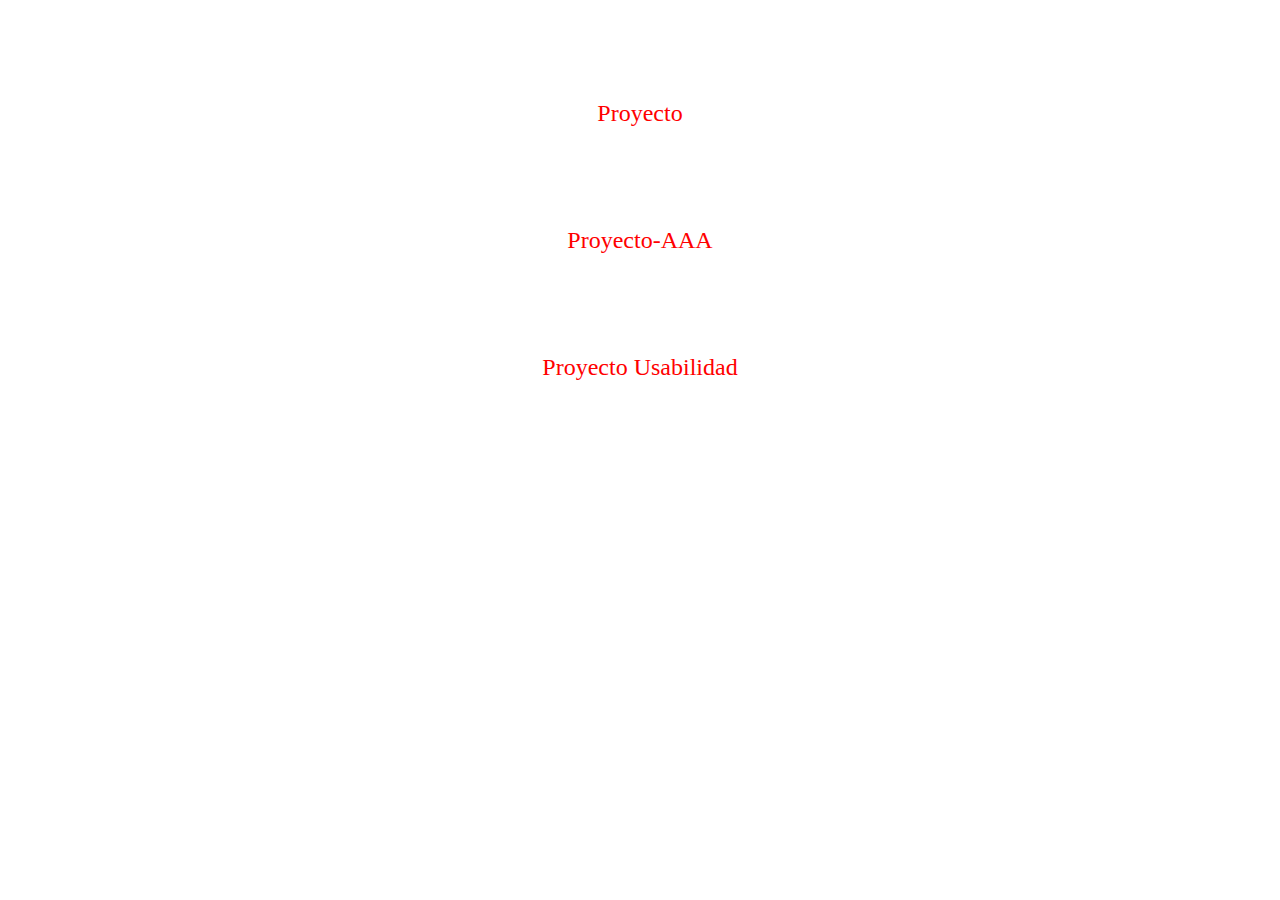
<file: index.html>
<!DOCTYPE html>
<html lang="en">
<head>
    <meta charset="UTF-8">
    <meta http-equiv="X-UA-Compatible" content="IE=edge">
    <meta name="viewport" content="width=device-width, initial-scale=1.0">
    <title>Index</title>
    <style>

body{
    
    display: block;
    margin: auto;
    text-align: center;

}

p{

    font-size: 24px;
    margin: 100px;
}

p>a{
    text-decoration: none;
    color: red;
}

    </style>
</head>
<body>

    <p><a href="Proyecto/index.html">Proyecto</a></p>


    <p><a href="Proyecto-AAA/index.html">Proyecto-AAA</a></p>
    
    <p><a href="Usabilidad/index.html">Proyecto Usabilidad</a></p>
    
</body>
</html>
</file>
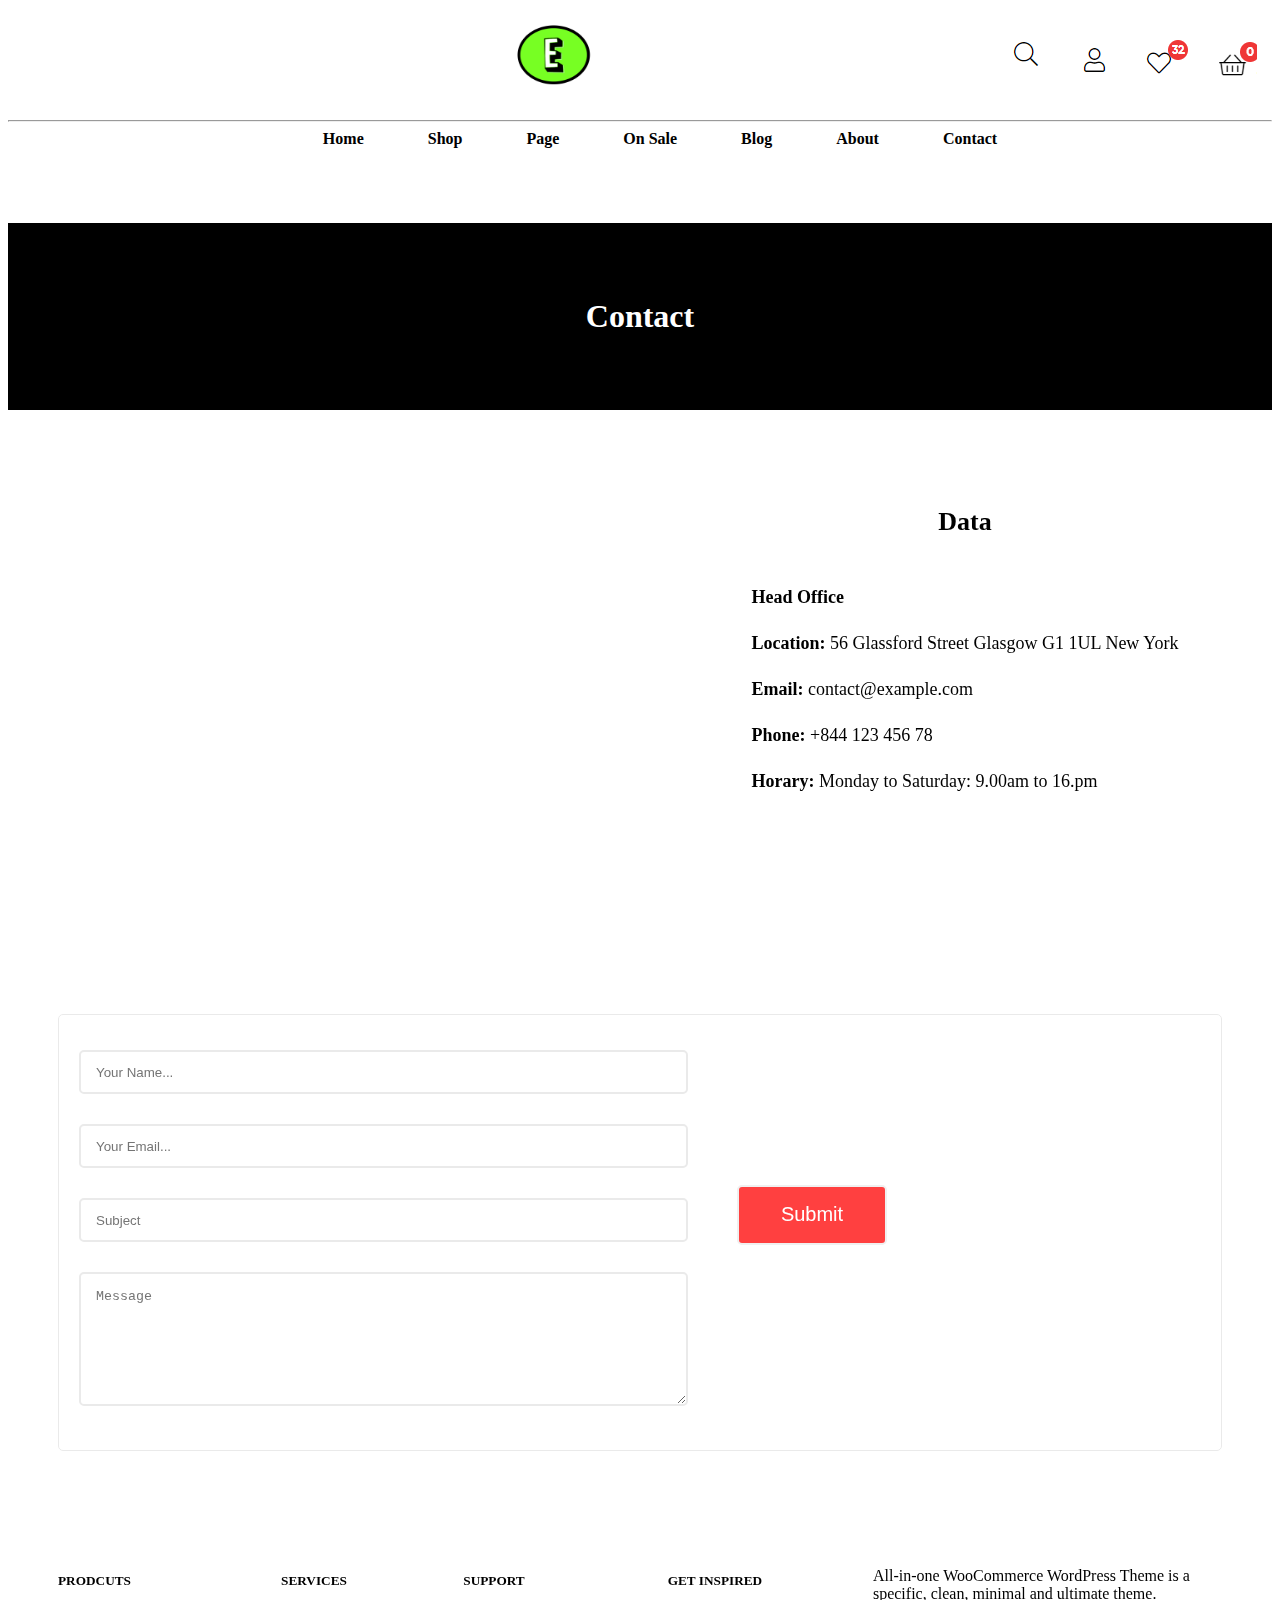
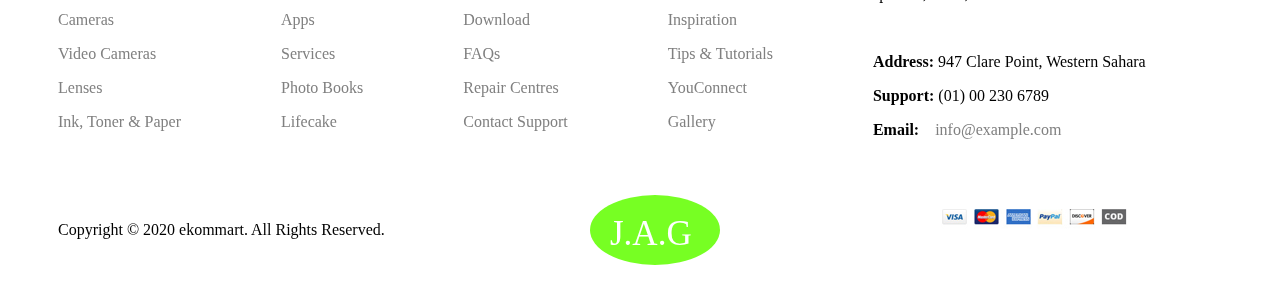
<file: Proyecto-AAA/Contacto.html>
<!DOCTYPE html>
<html lang="en">

<head>
    <meta charset="UTF-8">
    <meta http-equiv="X-UA-Compatible" content="IE=edge">
    <meta name="viewport" content="width=device-width, initial-scale=1.0">
    <link rel="stylesheet" type="text/css" href="css/Contacto.css" />
    <title>Contacto</title>
</head>

<body>

    <header>

        <picture>
            <source class="logo" srcset="imagenes/Logotipo.png"><img class="logo" src="imagenes/Logotipo.jpg"
                alt="logo">
        </picture>

        <div id="img_header">
            <a href="#">
                <picture>
                    <source class="img_head" srcset="imagenes/iconobusqueda.png"><img class="img_head"
                        src="imagenes/iconobusqueda.jpg" alt="icono busqueda">
                </picture>
            </a>
            <a href="#">
                <picture>
                    <source class="img_head" srcset="imagenes/iconousuario.png"><img class="img_head"
                        src="imagenes/iconousuario.jpg" alt="icono usuario">
                </picture>
            </a>
            <a href="#">
                <picture>
                    <source class="img_head" srcset="imagenes/iconoMegusta.png"><img class="img_head"
                        src="imagenes/iconoMegusta.jpg" alt="icono Me gusta">
                </picture>
            </a>
            <a href="#">
                <picture>
                    <source class="img_head" srcset="imagenes/iconoCesta.png"><img class="img_head"
                        src="imagenes/iconoCesta.jpg" alt="icono cesta">
                </picture>
            </a>
        </div>

    </header>

    <hr>

    <nav>

        <ul>
            <li><a href="index.html">Home</a></li>
            <li><a href="index.html">Shop</a></li>
            <li><a href="#">Page</a>
                <ul>
                    <li><a href="Section1.html">Seccion 1</a></li>
                    <li><a href="Section2.html">Seccion 2</a></li>
                    <li><a href="Section3.html">Seccion 3</a></li>
                </ul>
            </li>
            <li><a href="Section1.html">On Sale</a></li>
            <li><a href="Instagram.html">Blog</a></li>
            <li><a href="#">About</a></li>
            <li><a href="Contacto.html">Contact</a></li>

        </ul>

    </nav>

    <main>

        <section>

            <h2 class="titulo">Contact</h2>

            <div id="container_contact">
                <div id="container_mapa_datos">
                    <div id="container_mapa">
                        <article>

                            <h2 class="titulo_oculto">Map</h2>
                            <iframe id="mapa"
                                src="https://www.google.com/maps/embed?pb=!1m14!1m8!1m3!1d9934.162481126115!2d-0.119554!3d51.503297!3m2!1i1024!2i768!4f13.1!3m3!1m2!1s0x0%3A0x4291f3172409ea92!2sOjo%20de%20Londres!5e0!3m2!1ses!2sus!4v1633713793158!5m2!1ses!2sus"
                                allowfullscreen="" loading="lazy"></iframe>

                        </article>

                    </div>
                    <div id="datos">
                        <article>

                            <h2 id="titulo_datos">Data</h2>

                            <p><b>Head Office</b></p>
                            <p><b>Location: </b>56 Glassford Street Glasgow G1 1UL New York</p>
                            <p><b>Email: </b>contact@example.com</p>
                            <p><b>Phone: </b>+844 123 456 78</p>
                            <p><b>Horary: </b>Monday to Saturday: 9.00am to 16.pm</p>

                        </article>

                    </div>
                </div>

                <div id="container_formulario">
                    <article>

                        <h2 class="titulo_oculto">Form</h2>

                        <form action="#" name="Formulario" method="post" enctype="multipart/form-data" id="formulario">


                            <input type="text" name="Name" id="name" title="Name..." placeholder="Your Name...">

                            <input type="email" name="Email" id="email" title="Your Email..."
                                placeholder="Your Email...">

                            <input type="text" name="Subject" id="subject" title="Subject" placeholder="Subject">

                            <textarea name="Message" id="message" placeholder="Message"></textarea>

                            <input type="submit" value="Submit" id="enviar" name="Enviar">

                        </form>

                    </article>

                </div>

            </div>

        </section>

    </main>


    <footer>

        <div id="divs_footer">

            <div>

                <h5>PRODCUTS</h5>
                <p><a href="#">Cameras</a></p>
                <p><a href="#">Video Cameras</a></p>
                <p><a href="#">Lenses</a></p>
                <p><a href="#">Ink, Toner & Paper</a></p>

            </div>

            <div>

                <h5>SERVICES</h5>
                <p><a href="#">Apps</a></p>
                <p><a href="#">Services</a></p>
                <p><a href="#">Photo Books</a></p>
                <p><a href="#">Lifecake</a></p>

            </div>

            <div>

                <h5>SUPPORT</h5>
                <p><a href="#">Download</a></p>
                <p><a href="#">FAQs</a></p>
                <p><a href="#">Repair Centres</a></p>
                <p><a href="Contacto.html">Contact Support</a></p>

            </div>

            <div>

                <h5>GET INSPIRED</h5>
                <p><a href="#">Inspiration</a></p>
                <p><a href="#">Tips & Tutorials</a></p>
                <p><a href="#">YouConnect</a></p>
                <p><a href="Instagram.html">Gallery</a></p>

            </div>

            <br>

            <div>

                <p id="texto_resumen">All-in-one WooCommerce WordPress Theme is a specific, clean, minimal and ultimate
                    theme.</p>
                <br>
                <p><b>Address: </b>947 Clare Point, Western Sahara</p>
                <p><b>Support: </b>(01) 00 230 6789</p>
                <p><b>Email:</b><a href="#">&nbsp;&nbsp;&nbsp;&nbsp;info@example.com</a></p>

            </div>

        </div>

        <div id="copyright">

            <div id="texto_copy">
                <p>Copyright © 2020 ekommart. All Rights Reserved.</p>
            </div>

            <div id="firma">
                <svg height="100" width="200">

                    <ellipse cx="70" cy="55" rx="65" ry="35" fill="#77FF23" />
                    <text fill="#ffffff" font-size="35" font-family="Verdana" x="25" y="70">J.A.G</text>

                </svg>
            </div>
            <div id="tarjetas">
                <picture>
                    <source srcset="imagenes/tarjetas.png"><img src="imagenes/tarjetas.jpg" alt="Tarjetas">
                </picture>

            </div>

        </div>

    </footer>

</body>

</html>
</file>
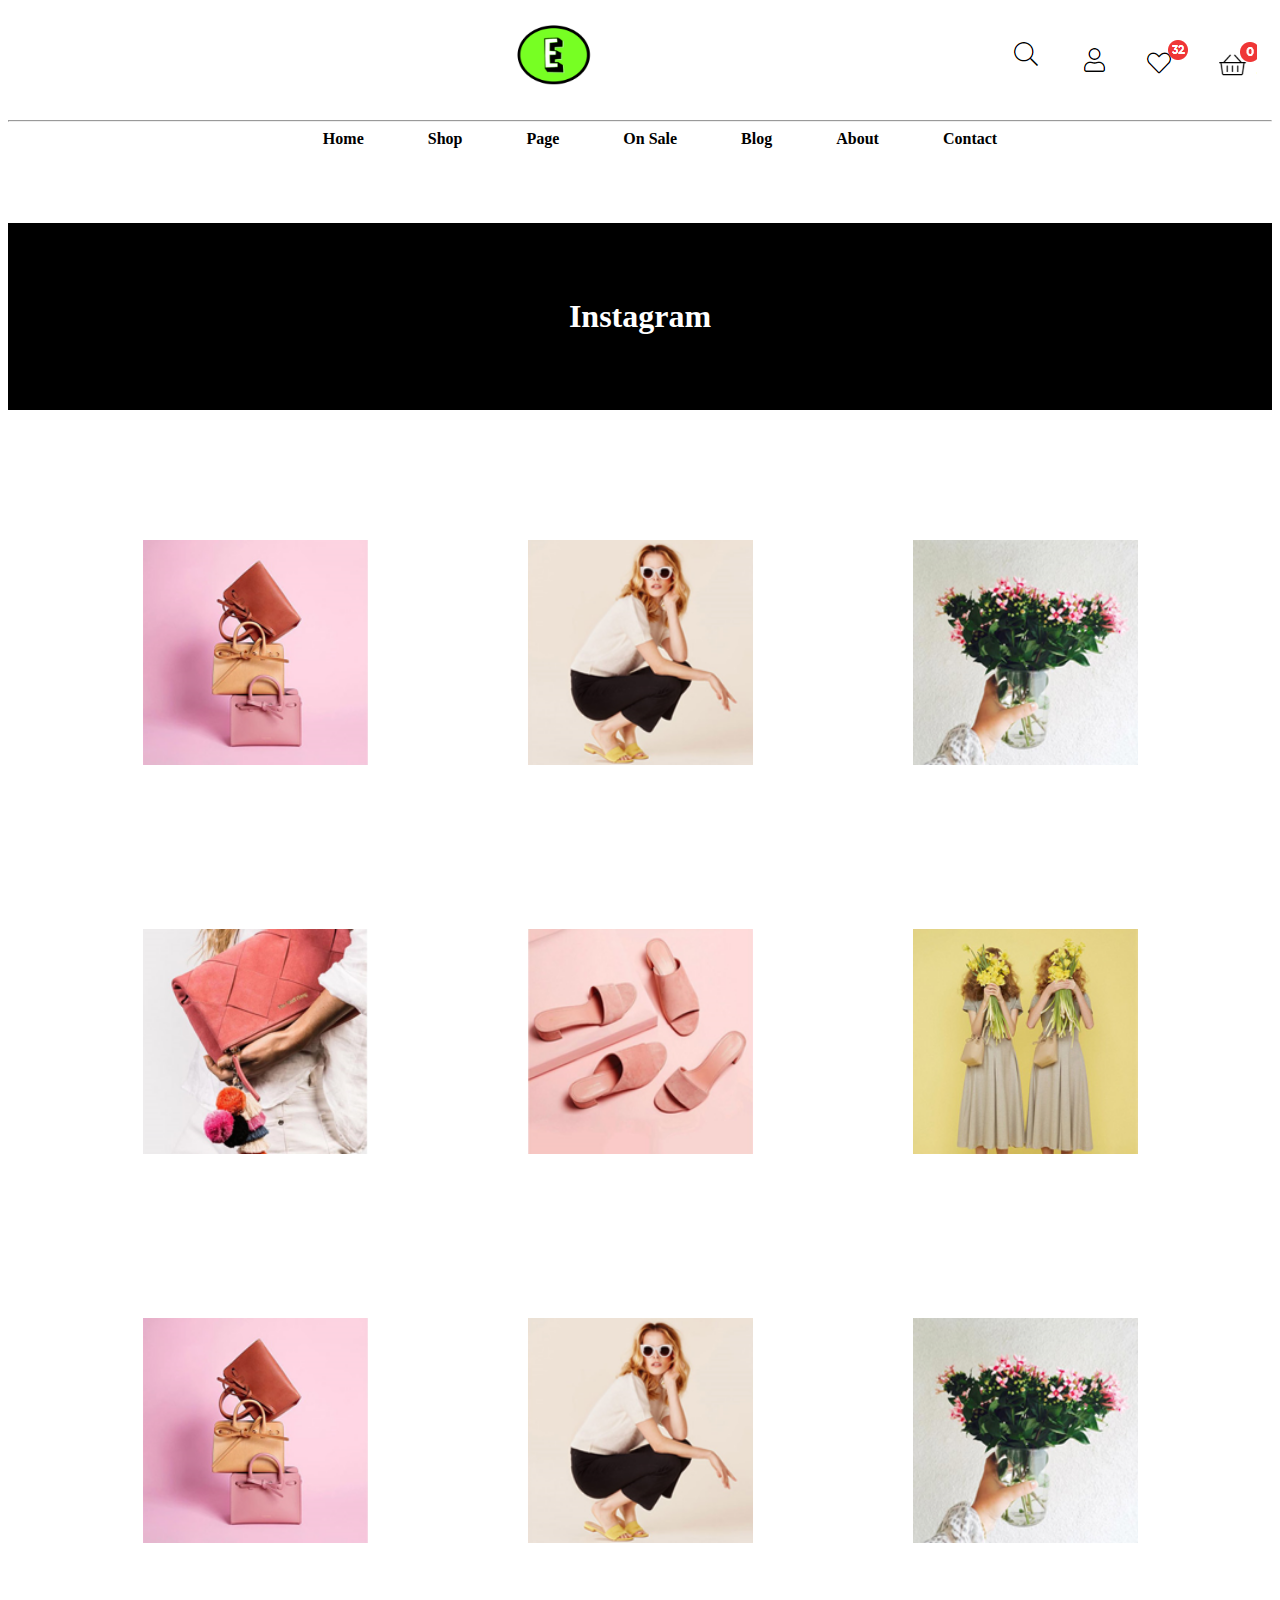
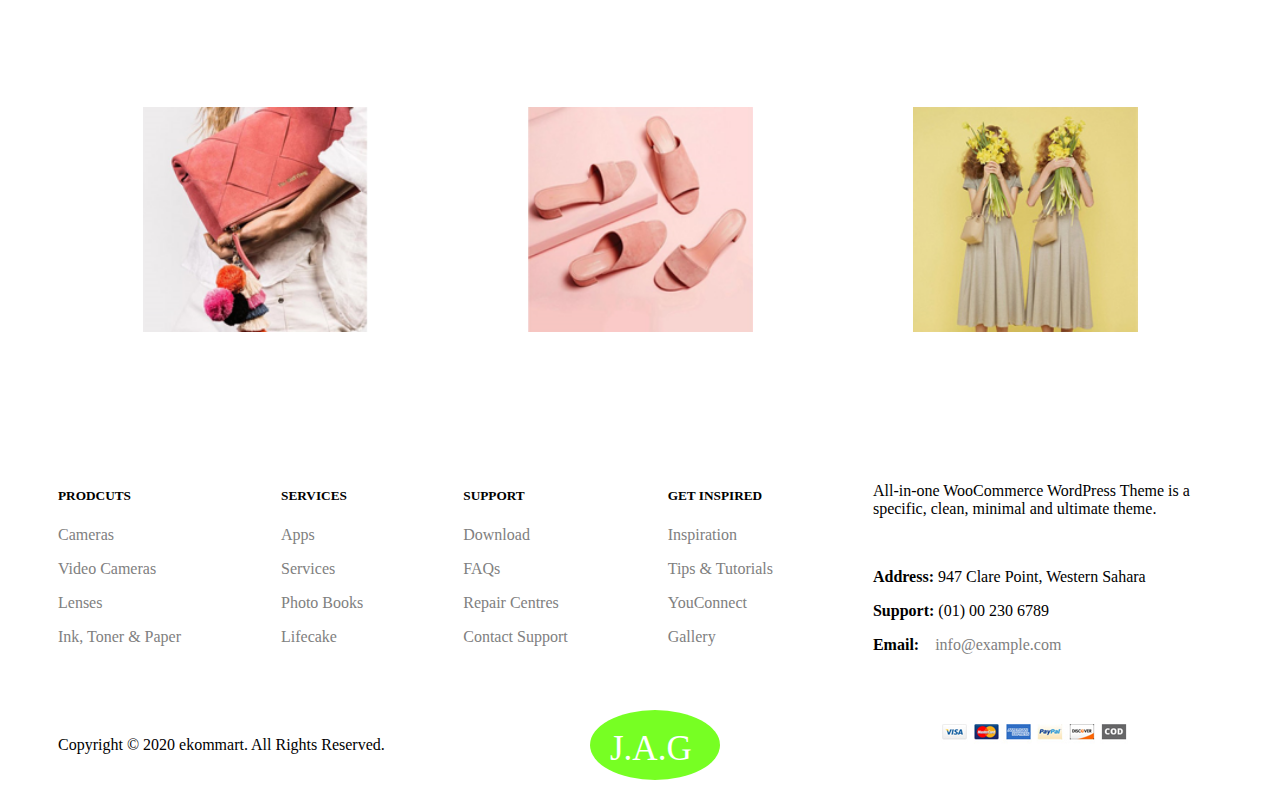
<file: Proyecto-AAA/Instagram.html>
<!DOCTYPE html>
<html lang="en">

<head>
    <meta charset="UTF-8">
    <meta http-equiv="X-UA-Compatible" content="IE=edge">
    <meta name="viewport" content="width=device-width, initial-scale=1.0">
    <link rel="stylesheet" type="text/css" href="css/Instagram.css" />
    <title>Instagram</title>
</head>

<body>

    <header>

        <picture>
            <source class="logo" srcset="imagenes/Logotipo.png"><img class="logo" src="imagenes/Logotipo.jpg"
                alt="logo">
        </picture>

        <div id="img_header">
            <a href="#">
                <picture>
                    <source class="img_head" srcset="imagenes/iconobusqueda.png"><img class="img_head"
                        src="imagenes/iconobusqueda.jpg" alt="icono busqueda">
                </picture>
            </a>
            <a href="#">
                <picture>
                    <source class="img_head" srcset="imagenes/iconousuario.png"><img class="img_head"
                        src="imagenes/iconousuario.jpg" alt="icono usuario">
                </picture>
            </a>
            <a href="#">
                <picture>
                    <source class="img_head" srcset="imagenes/iconoMegusta.png"><img class="img_head"
                        src="imagenes/iconoMegusta.jpg" alt="icono Me gusta">
                </picture>
            </a>
            <a href="#">
                <picture>
                    <source class="img_head" srcset="imagenes/iconoCesta.png"><img class="img_head"
                        src="imagenes/iconoCesta.jpg" alt="icono cesta">
                </picture>
            </a>
        </div>

    </header>

    <hr>

    <nav>

        <ul>
            <li><a href="index.html">Home</a></li>
            <li><a href="index.html">Shop</a></li>
            <li><a href="#">Page</a>
                <ul>
                    <li><a href="Section1.html">Seccion 1</a></li>
                    <li><a href="Section2.html">Seccion 2</a></li>
                    <li><a href="Section3.html">Seccion 3</a></li>
                </ul>
            </li>
            <li><a href="Section1.html">On Sale</a></li>
            <li><a href="Instagram.html">Blog</a></li>
            <li><a href="#">About</a></li>
            <li><a href="Contacto.html">Contact</a></li>

        </ul>

    </nav>

    <main>

        <section>

            <h2 class="titulo">Instagram</h2>

            <div id="container_instagram">

                <article>

                    <h3 class="titulo_oculto">Instagram 1</h3>
                    <div class="img_instagram">
                        <picture>
                            <source class="instagram" srcset="imagenes/Instagram1.png"><img class="instagram"
                                src="imagenes/Instagram1.jpg" alt="Instagram1">
                        </picture>

                    </div>

                </article>

                <article>

                    <h3 class="titulo_oculto">Instagram 2</h3>
                    <div class="img_instagram">
                        <picture>
                            <source class="instagram" srcset="imagenes/Instagram2.png"><img class="instagram"
                                src="imagenes/Instagram2.jpg" alt="Instagram2">
                        </picture>

                    </div>

                </article>

                <article>

                    <h3 class="titulo_oculto">Instagram 3</h3>
                    <div class="img_instagram">
                        <picture>
                            <source class="instagram" srcset="imagenes/Instagram3.png"><img class="instagram"
                                src="imagenes/Instagram3.jpg" alt="Instagram3">
                        </picture>

                    </div>

                </article>

                <article>

                    <h3 class="titulo_oculto">Instagram 4</h3>
                    <div class="img_instagram">
                        <picture>
                            <source class="instagram" srcset="imagenes/Instagram4.png"><img class="instagram"
                                src="imagenes/Instagram4.jpg" alt="Instagram4">
                        </picture>

                    </div>

                </article>

                <article>

                    <h3 class="titulo_oculto">Instagram 5</h3>
                    <div class="img_instagram">
                        <picture>
                            <source class="instagram" srcset="imagenes/Instagram5.png"><img class="instagram"
                                src="imagenes/Instagram5.jpg" alt="Instagram5">
                        </picture>

                    </div>

                </article>

                <article>

                    <h3 class="titulo_oculto">Instagram 6</h3>
                    <div class="img_instagram">
                        <picture>
                            <source class="instagram" srcset="imagenes/Instagram6.png"><img class="instagram"
                                src="imagenes/Instagram6.jpg" alt="Instagram6">
                        </picture>

                    </div>

                </article>

                <article>

                    <h3 class="titulo_oculto">Instagram 7</h3>
                    <div class="img_instagram">
                        <picture>
                            <source class="instagram" srcset="imagenes/Instagram1.png"><img class="instagram"
                                src="imagenes/Instagram1.jpg" alt="Instagram7">
                        </picture>

                    </div>

                </article>

                <article>

                    <h3 class="titulo_oculto">Instagram 8</h3>
                    <div class="img_instagram">
                        <picture>
                            <source class="instagram" srcset="imagenes/Instagram2.png"><img class="instagram"
                                src="imagenes/Instagram2.jpg" alt="Instagram8">
                        </picture>

                    </div>

                </article>

                <article>

                    <h3 class="titulo_oculto">Instagram 9</h3>
                    <div class="img_instagram">
                        <picture>
                            <source class="instagram" srcset="imagenes/Instagram3.png"><img class="instagram"
                                src="imagenes/Instagram3.jpg" alt="Instagram9">
                        </picture>

                    </div>

                </article>

                <article>

                    <h3 class="titulo_oculto">Instagram 10</h3>
                    <div class="img_instagram">
                        <picture>
                            <source class="instagram" srcset="imagenes/Instagram4.png"><img class="instagram"
                                src="imagenes/Instagram4.jpg" alt="Instagram10">
                        </picture>

                    </div>

                </article>

                <article>

                    <h3 class="titulo_oculto">Instagram 11</h3>
                    <div class="img_instagram">
                        <picture>
                            <source class="instagram" srcset="imagenes/Instagram5.png"><img class="instagram"
                                src="imagenes/Instagram5.jpg" alt="Instagram11">
                        </picture>

                    </div>

                </article>

                <article>

                    <h3 class="titulo_oculto">Instagram 12</h3>
                    <div class="img_instagram">
                        <picture>
                            <source class="instagram" srcset="imagenes/Instagram6.png"><img class="instagram"
                                src="imagenes/Instagram6.jpg" alt="Instagram12">
                        </picture>

                    </div>

                </article>

            </div>

        </section>

    </main>


    <footer>

        <div id="divs_footer">

            <div>

                <h5>PRODCUTS</h5>
                <p><a href="#">Cameras</a></p>
                <p><a href="#">Video Cameras</a></p>
                <p><a href="#">Lenses</a></p>
                <p><a href="#">Ink, Toner & Paper</a></p>

            </div>

            <div>

                <h5>SERVICES</h5>
                <p><a href="#">Apps</a></p>
                <p><a href="#">Services</a></p>
                <p><a href="#">Photo Books</a></p>
                <p><a href="#">Lifecake</a></p>

            </div>

            <div>

                <h5>SUPPORT</h5>
                <p><a href="#">Download</a></p>
                <p><a href="#">FAQs</a></p>
                <p><a href="#">Repair Centres</a></p>
                <p><a href="Contacto.html">Contact Support</a></p>

            </div>

            <div>

                <h5>GET INSPIRED</h5>
                <p><a href="#">Inspiration</a></p>
                <p><a href="#">Tips & Tutorials</a></p>
                <p><a href="#">YouConnect</a></p>
                <p><a href="Instagram.html">Gallery</a></p>

            </div>

            <br>

            <div>

                <p id="texto_resumen">All-in-one WooCommerce WordPress Theme is a specific, clean, minimal and ultimate
                    theme.</p>
                <br>
                <p><b>Address: </b>947 Clare Point, Western Sahara</p>
                <p><b>Support: </b>(01) 00 230 6789</p>
                <p><b>Email:</b><a href="#">&nbsp;&nbsp;&nbsp;&nbsp;info@example.com</a></p>

            </div>

        </div>

        <div id="copyright">

            <div id="texto_copy">
                <p>Copyright © 2020 ekommart. All Rights Reserved.</p>
            </div>

            <div id="firma">
                <svg height="100" width="200">

                    <ellipse cx="70" cy="55" rx="65" ry="35" fill="#77FF23" />
                    <text fill="#ffffff" font-size="35" font-family="Verdana" x="25" y="70">J.A.G</text>

                </svg>
            </div>
            <div id="tarjetas">
                <picture>
                    <source srcset="imagenes/tarjetas.png"><img src="imagenes/tarjetas.jpg" alt="Tarjetas">
                </picture>

            </div>

        </div>

    </footer>

</body>

</html>
</file>
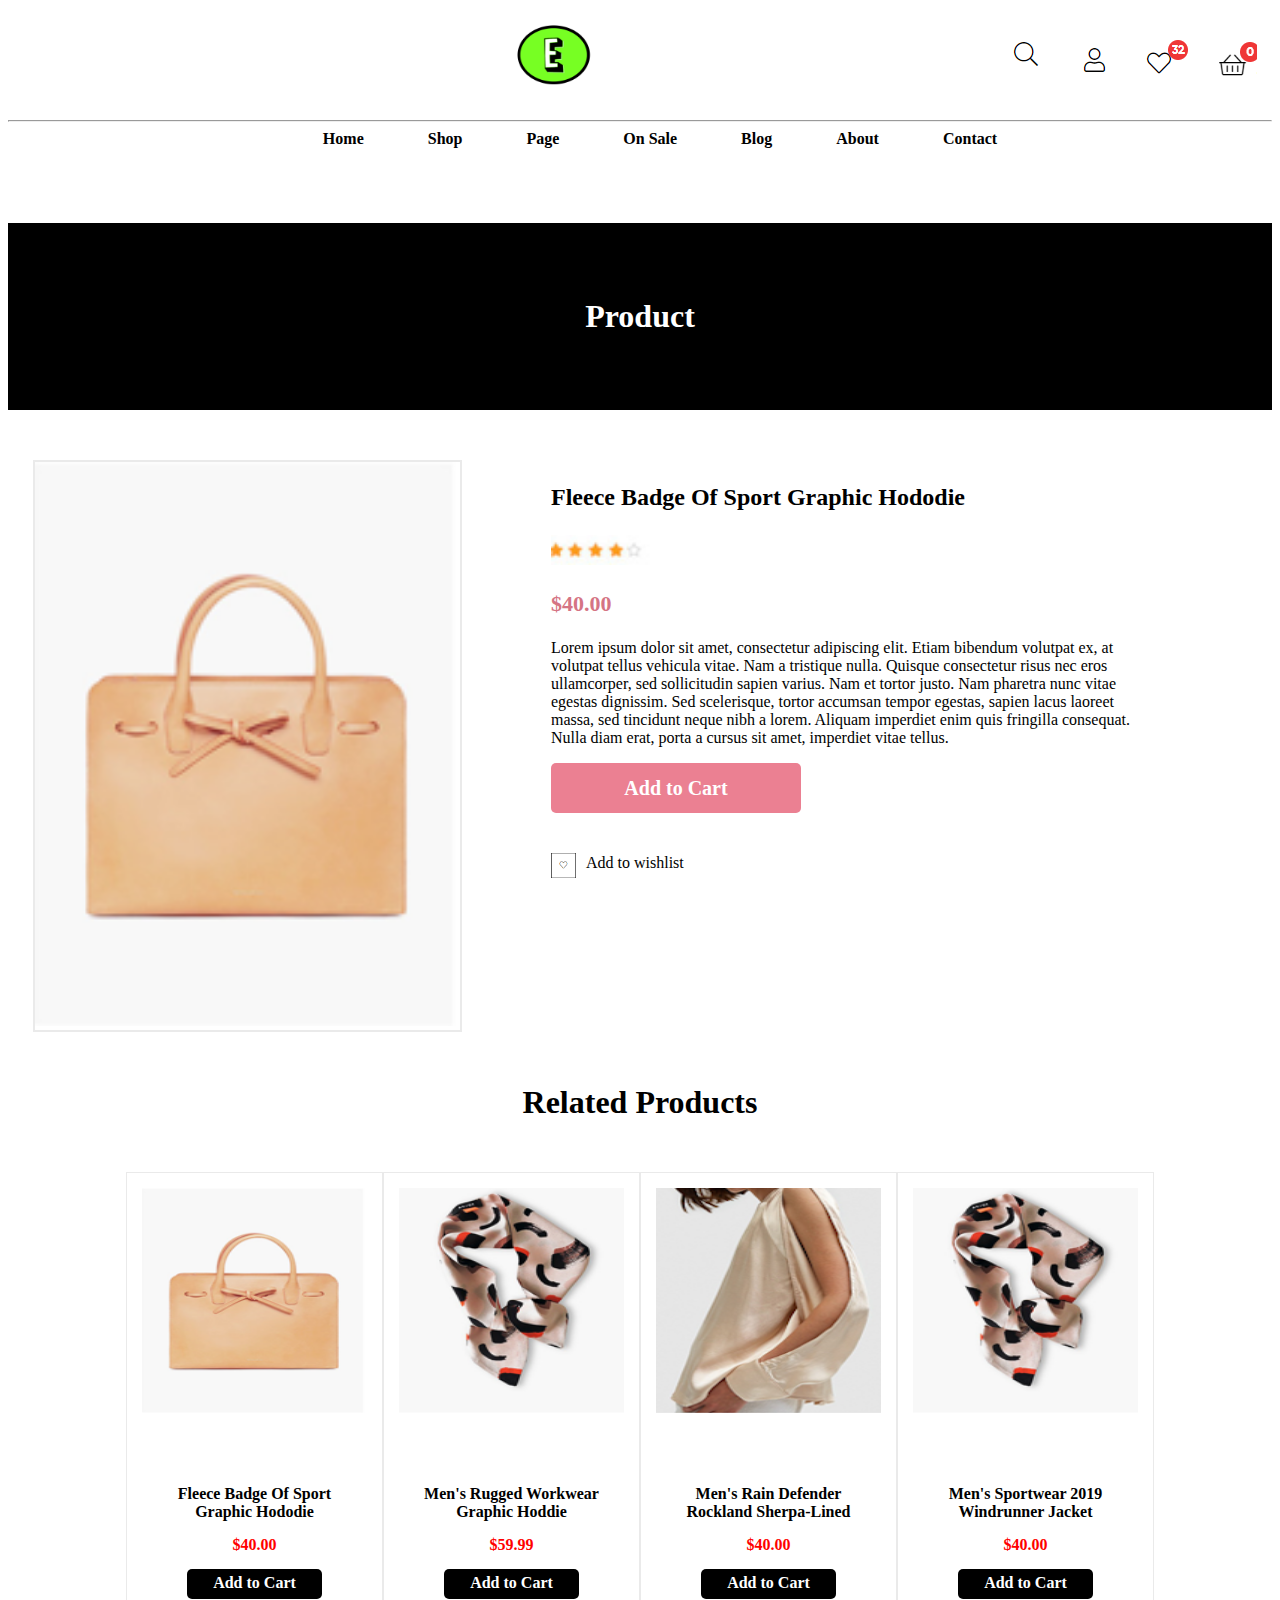
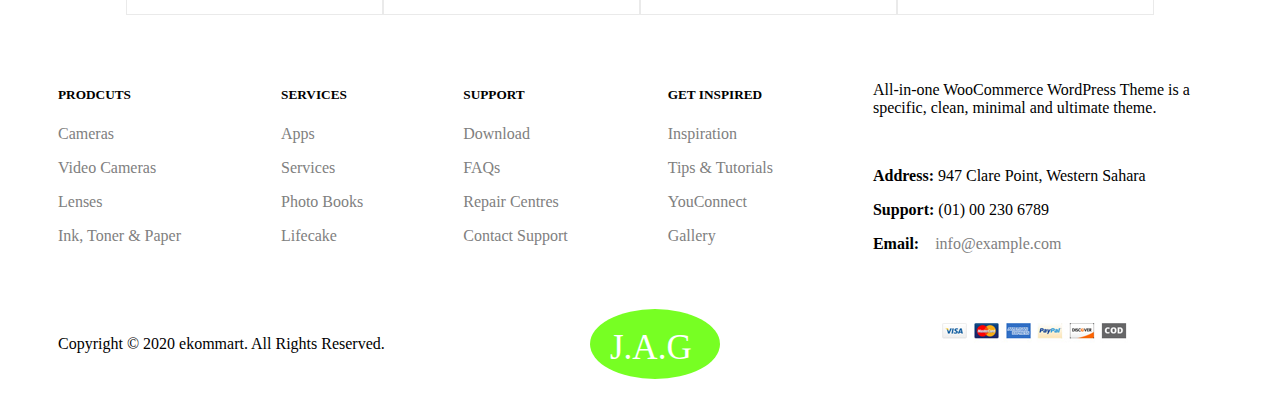
<file: Proyecto-AAA/Producto1.html>
<!DOCTYPE html>
<html lang="en">

<head>
    <meta charset="UTF-8">
    <meta http-equiv="X-UA-Compatible" content="IE=edge">
    <meta name="viewport" content="width=device-width, initial-scale=1.0">
    <link rel="stylesheet" type="text/css" href="css/Producto.css" />
    <title>Producto 1</title>
</head>

<body>

    <header>

        <picture>
            <source class="logo" srcset="imagenes/Logotipo.png"><img class="logo" src="imagenes/Logotipo.jpg"
                alt="logo">
        </picture>

        <div id="img_header">
            <a href="#">
                <picture>
                    <source class="img_head" srcset="imagenes/iconobusqueda.png"><img class="img_head"
                        src="imagenes/iconobusqueda.jpg" alt="icono busqueda">
                </picture>
            </a>
            <a href="#">
                <picture>
                    <source class="img_head" srcset="imagenes/iconousuario.png"><img class="img_head"
                        src="imagenes/iconousuario.jpg" alt="icono usuario">
                </picture>
            </a>
            <a href="#">
                <picture>
                    <source class="img_head" srcset="imagenes/iconoMegusta.png"><img class="img_head"
                        src="imagenes/iconoMegusta.jpg" alt="icono Me gusta">
                </picture>
            </a>
            <a href="#">
                <picture>
                    <source class="img_head" srcset="imagenes/iconoCesta.png"><img class="img_head"
                        src="imagenes/iconoCesta.jpg" alt="icono cesta">
                </picture>
            </a>
        </div>

    </header>

    <hr>

    <nav>

        <ul>
            <li><a href="index.html">Home</a></li>
            <li><a href="index.html">Shop</a></li>
            <li><a href="#">Page</a>
                <ul>
                    <li><a href="Section1.html">Seccion 1</a></li>
                    <li><a href="Section2.html">Seccion 2</a></li>
                    <li><a href="Section3.html">Seccion 3</a></li>
                </ul>
            </li>
            <li><a href="Section1.html">On Sale</a></li>
            <li><a href="Instagram.html">Blog</a></li>
            <li><a href="#">About</a></li>
            <li><a href="Contacto.html">Contact</a></li>

        </ul>

    </nav>

    <main>

        <section>

            <h2 class="titulo">Product</h2>

            <article>
                <div id="container_producto">
                    <h3 class="titulo_oculto">Fleece Badge Of Sport Graphic Hododie</h3>

                    <div id="img_producto">

                        <picture>
                            <source class="producto" srcset="imagenes/producto1.png"><img class="producto"
                                src="imagenes/producto1.jpg" alt="producto1">
                        </picture>

                    </div>

                    <div id="info_productoPrincipal">

                        <p id="titulo_producto">Fleece Badge Of Sport Graphic Hododie</p>

                        <picture>
                            <source class="estrellas" srcset="imagenes/Estrellas.png"><img class="estrellas"
                                src="imagenes/Estrellas.png" alt="Estrellas">
                        </picture>

                        <p id="precio"><b>$40.00</b></p>
                        <p>Lorem ipsum dolor sit amet, consectetur adipiscing elit. Etiam bibendum volutpat ex, at
                            volutpat tellus vehicula vitae. Nam a tristique nulla. Quisque consectetur risus nec eros
                            ullamcorper, sed sollicitudin sapien varius. Nam et tortor justo. Nam pharetra nunc vitae
                            egestas dignissim. Sed scelerisque, tortor accumsan tempor egestas, sapien lacus laoreet
                            massa, sed tincidunt neque nibh a lorem. Aliquam imperdiet enim quis fringilla consequat.
                            Nulla diam erat, porta a cursus sit amet, imperdiet vitae tellus.</p>
                        <div id="anyadir"><a href="#">Add to Cart</a></div>
                        <div id="MeGusta">
                            <a href="#">
                                <picture>
                                    <source class="BtMegusta" srcset="imagenes/MeGusta.png"><img
                                        src="imagenes/MeGusta.jpg" alt="Me gusta" class="BtMegusta">
                                </picture>
                            </a>

                            <p>Add to wishlist</p>
                        </div>
                    </div>
                </div>

            </article>


        </section>

        <section>

            <h2 class="titulo_relatedProducts">Related Products</h2>

            <div id="container_relatedProducts">

                <article>

                    <h3 class="titulo_oculto">Fleece Badge Of Sport Graphic Hododie</h3>
                    <div class="img_Relatedproducto">
                        <picture>
                            <source class="Relatedproducto" srcset="imagenes/producto1.png"><img class="Relatedproducto"
                                src="imagenes/producto1.jpg" alt="producto1">
                        </picture>
                        <div class="opciones">
                            <a href="Producto1.html">
                                <picture>
                                    <source class="Verproducto" srcset="imagenes/VerProducto.png"><img
                                        src="imagenes/VerProducto.jpg" alt="Ver Producto" class="Verproducto">
                                </picture>
                            </a>

                        </div>

                    </div>
                    <div class="info_producto">
                        <p><a href="Producto1.html" class="enlace_producto"><b>Fleece Badge Of Sport Graphic
                                    Hododie</b></a></p>
                        <p class="dinero"><b>$40.00</b></p>
                        <div><a href="#">Add to Cart</a></div>
                    </div>

                </article>

                <article>

                    <h3 class="titulo_oculto">Men's Rugged Workwear Graphic Hoddie</h3>
                    <div class="img_Relatedproducto">
                        <picture>
                            <source class="Relatedproducto" srcset="imagenes/producto4.png"><img class="Relatedproducto"
                                src="imagenes/producto4.jpg" alt="producto2">
                        </picture>
                        <div class="opciones">
                            <a href="Producto3.html">
                                <picture>
                                    <source class="Verproducto" srcset="imagenes/VerProducto.png"><img
                                        src="imagenes/VerProducto.jpg" alt="Ver Producto" class="Verproducto">
                                </picture>
                            </a>

                        </div>

                    </div>
                    <div class="info_producto">
                        <p><a href="Producto3.html" class="enlace_producto"><b>Men's Rugged Workwear Graphic
                                    Hoddie</b></a></p>
                        <p class="dinero"><b>$59.99</b></p>
                        <div><a href="#">Add to Cart</a></div>
                    </div>

                </article>

                <article>

                    <h3 class="titulo_oculto">Men's Rain Defender Rockland Sherpa-Lined</h3>
                    <div class="img_Relatedproducto">
                        <picture>
                            <source class="Relatedproducto" srcset="imagenes/producto3.png"><img class="Relatedproducto"
                                src="imagenes/producto3.jpg" alt="producto3">
                        </picture>
                        <div class="opciones">
                            <a href="Producto2.html">
                                <picture>
                                    <source class="Verproducto" srcset="imagenes/VerProducto.png"><img
                                        src="imagenes/VerProducto.jpg" alt="Ver Producto" class="Verproducto">
                                </picture>
                            </a>

                        </div>

                    </div>
                    <div class="info_producto">
                        <p><a href="Producto2.html" class="enlace_producto"><b>Men's Rain Defender Rockland
                                    Sherpa-Lined</b></a></p>
                        <p class="dinero"><b>$40.00</b></p>
                        <div><a href="#">Add to Cart</a></div>
                    </div>

                </article>

                <article>

                    <h3 class="titulo_oculto">Men's Sportwear 2019 Windrunner Jacket</h3>
                    <div class="img_Relatedproducto">
                        <picture>
                            <source class="Relatedproducto" srcset="imagenes/producto4.png"><img class="Relatedproducto"
                                src="imagenes/producto4.jpg" alt="producto4">
                        </picture>
                        <div class="opciones">
                            <a href="Producto3.html">
                                <picture>
                                    <source class="Verproducto" srcset="imagenes/VerProducto.png"><img
                                        src="imagenes/VerProducto.jpg" alt="Ver Producto" class="Verproducto">
                                </picture>
                            </a>

                        </div>

                    </div>
                    <div class="info_producto">
                        <p><a href="Producto3.html" class="enlace_producto"><b>Men's Sportwear 2019 Windrunner
                                    Jacket</b></a></p>
                        <p class="dinero"><b>$40.00</b></p>
                        <div><a href="#">Add to Cart</a></div>
                    </div>

                </article>
            </div>

        </section>

    </main>

    <footer>

        <div id="divs_footer">

            <div>

                <h5>PRODCUTS</h5>
                <p><a href="#">Cameras</a></p>
                <p><a href="#">Video Cameras</a></p>
                <p><a href="#">Lenses</a></p>
                <p><a href="#">Ink, Toner & Paper</a></p>

            </div>

            <div>

                <h5>SERVICES</h5>
                <p><a href="#">Apps</a></p>
                <p><a href="#">Services</a></p>
                <p><a href="#">Photo Books</a></p>
                <p><a href="#">Lifecake</a></p>

            </div>

            <div>

                <h5>SUPPORT</h5>
                <p><a href="#">Download</a></p>
                <p><a href="#">FAQs</a></p>
                <p><a href="#">Repair Centres</a></p>
                <p><a href="Contacto.html">Contact Support</a></p>

            </div>

            <div>

                <h5>GET INSPIRED</h5>
                <p><a href="#">Inspiration</a></p>
                <p><a href="#">Tips & Tutorials</a></p>
                <p><a href="#">YouConnect</a></p>
                <p><a href="Instagram.html">Gallery</a></p>

            </div>

            <br>

            <div>

                <p id="texto_resumen">All-in-one WooCommerce WordPress Theme is a specific, clean, minimal and ultimate
                    theme.</p>
                <br>
                <p><b>Address: </b>947 Clare Point, Western Sahara</p>
                <p><b>Support: </b>(01) 00 230 6789</p>
                <p><b>Email:</b><a href="#">&nbsp;&nbsp;&nbsp;&nbsp;info@example.com</a></p>

            </div>

        </div>

        <div id="copyright">

            <div id="texto_copy">
                <p>Copyright © 2020 ekommart. All Rights Reserved.</p>
            </div>

            <div id="firma">
                <svg height="100" width="200">

                    <ellipse cx="70" cy="55" rx="65" ry="35" fill="#77FF23" />
                    <text fill="#ffffff" font-size="35" font-family="Verdana" x="25" y="70">J.A.G</text>

                </svg>
            </div>
            <div id="tarjetas">
                <picture>
                    <source srcset="imagenes/tarjetas.png"><img src="imagenes/tarjetas.jpg" alt="Tarjetas">
                </picture>

            </div>

        </div>

    </footer>

</body>

</html>
</file>
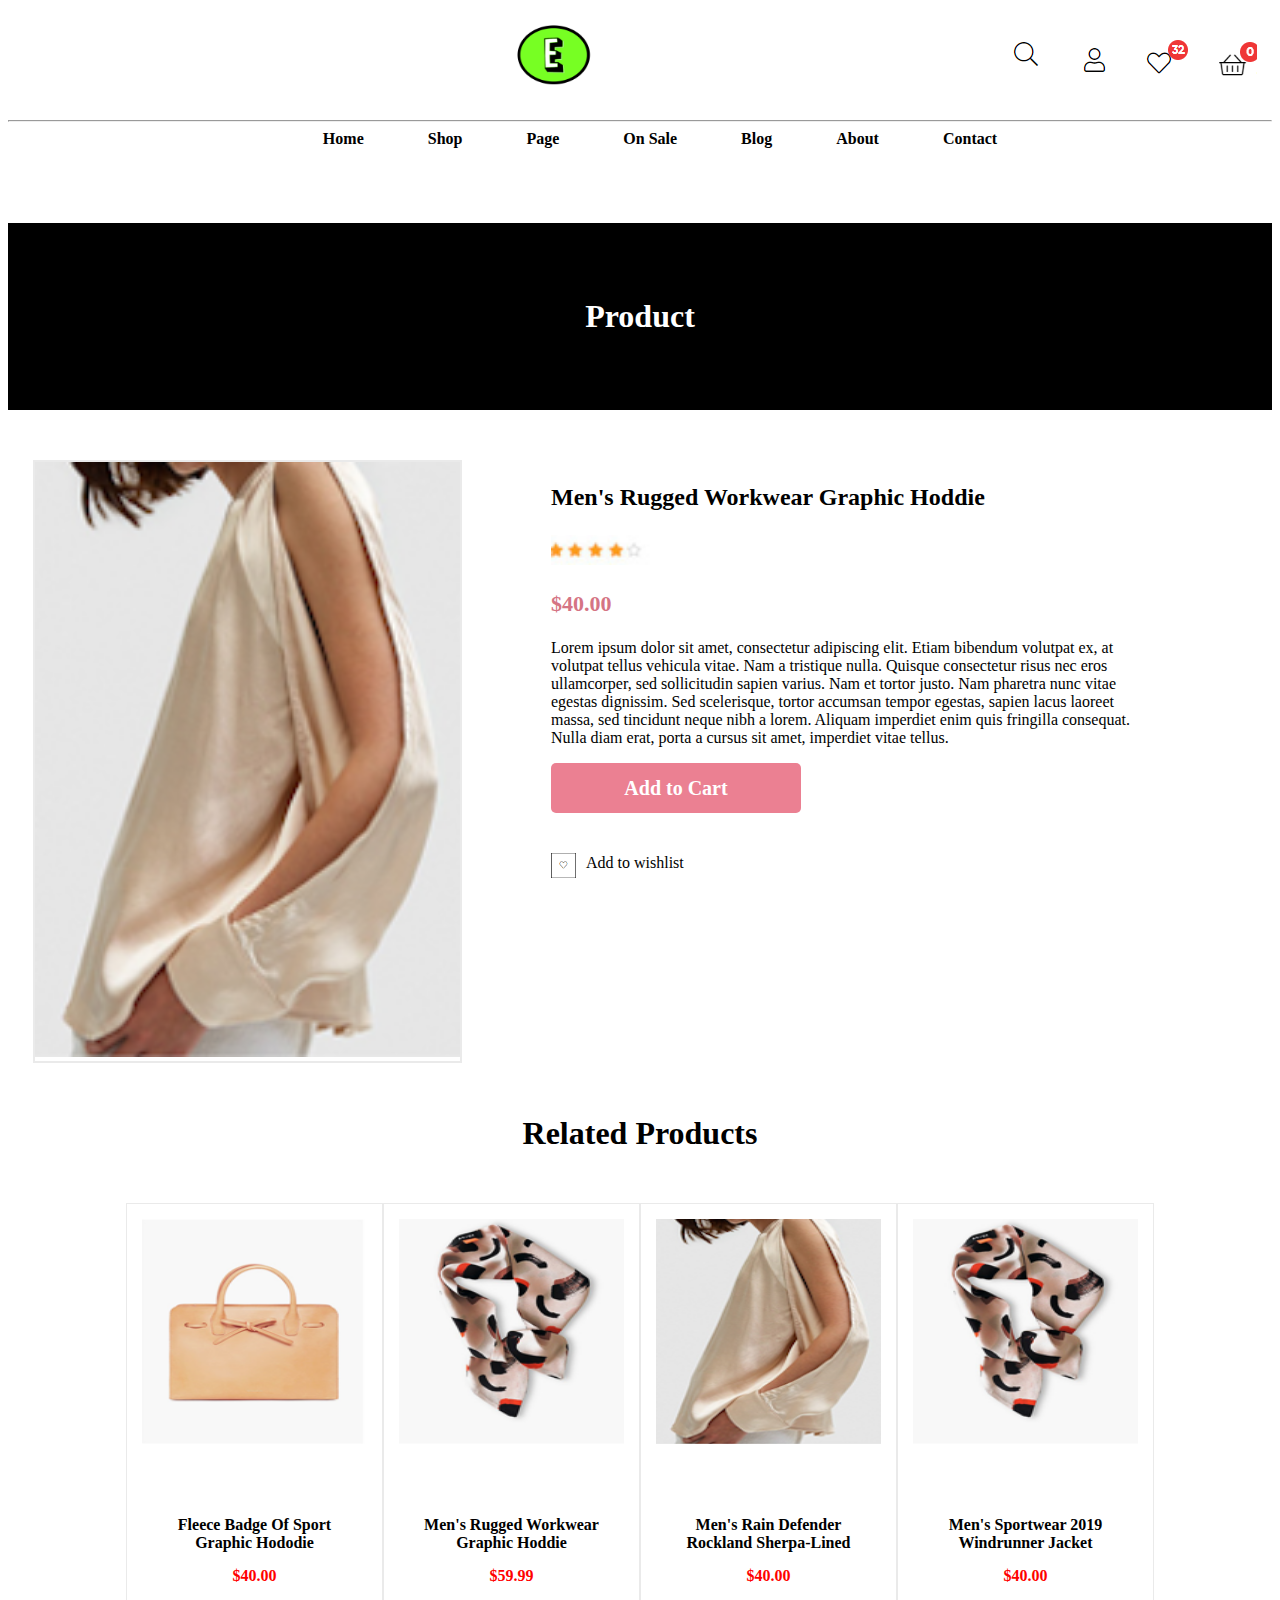
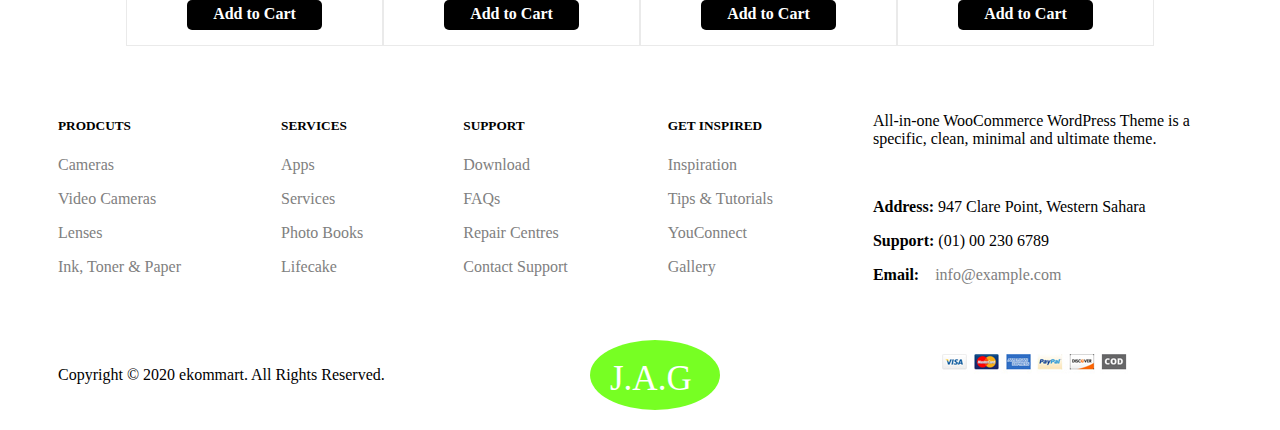
<file: Proyecto-AAA/Producto2.html>
<!DOCTYPE html>
<html lang="en">

<head>
    <meta charset="UTF-8">
    <meta http-equiv="X-UA-Compatible" content="IE=edge">
    <meta name="viewport" content="width=device-width, initial-scale=1.0">
    <link rel="stylesheet" type="text/css" href="css/Producto.css" />
    <title>Producto 2</title>
</head>

<body>

    <header>

        <picture>
            <source class="logo" srcset="imagenes/Logotipo.png"><img class="logo" src="imagenes/Logotipo.jpg"
                alt="logo">
        </picture>

        <div id="img_header">
            <a href="#">
                <picture>
                    <source class="img_head" srcset="imagenes/iconobusqueda.png"><img class="img_head"
                        src="imagenes/iconobusqueda.jpg" alt="icono busqueda">
                </picture>
            </a>
            <a href="#">
                <picture>
                    <source class="img_head" srcset="imagenes/iconousuario.png"><img class="img_head"
                        src="imagenes/iconousuario.jpg" alt="icono usuario">
                </picture>
            </a>
            <a href="#">
                <picture>
                    <source class="img_head" srcset="imagenes/iconoMegusta.png"><img class="img_head"
                        src="imagenes/iconoMegusta.jpg" alt="icono Me gusta">
                </picture>
            </a>
            <a href="#">
                <picture>
                    <source class="img_head" srcset="imagenes/iconoCesta.png"><img class="img_head"
                        src="imagenes/iconoCesta.jpg" alt="icono cesta">
                </picture>
            </a>
        </div>

    </header>

    <hr>

    <nav>

        <ul>
            <li><a href="index.html">Home</a></li>
            <li><a href="index.html">Shop</a></li>
            <li><a href="#">Page</a>
                <ul>
                    <li><a href="Section1.html">Seccion 1</a></li>
                    <li><a href="Section2.html">Seccion 2</a></li>
                    <li><a href="Section3.html">Seccion 3</a></li>
                </ul>
            </li>
            <li><a href="Section1.html">On Sale</a></li>
            <li><a href="Instagram.html">Blog</a></li>
            <li><a href="#">About</a></li>
            <li><a href="Contacto.html">Contact</a></li>

        </ul>

    </nav>

    <main>

        <section>

            <h2 class="titulo">Product</h2>

            <article>
                <div id="container_producto">
                    <h3 class="titulo_oculto">Men's Rugged Workwear Graphic Hoddie</h3>

                    <div id="img_producto">

                        <picture>
                            <source class="producto" srcset="imagenes/producto3.png"><img class="producto"
                                src="imagenes/producto3.jpg" alt="producto2">
                        </picture>

                    </div>

                    <div id="info_productoPrincipal">

                        <p id="titulo_producto">Men's Rugged Workwear Graphic Hoddie</p>

                        <picture>
                            <source class="estrellas" srcset="imagenes/Estrellas.png"><img class="estrellas"
                                src="imagenes/Estrellas.png" alt="Estrellas">
                        </picture>

                        <p id="precio"><b>$40.00</b></p>
                        <p>Lorem ipsum dolor sit amet, consectetur adipiscing elit. Etiam bibendum volutpat ex, at
                            volutpat tellus vehicula vitae. Nam a tristique nulla. Quisque consectetur risus nec eros
                            ullamcorper, sed sollicitudin sapien varius. Nam et tortor justo. Nam pharetra nunc vitae
                            egestas dignissim. Sed scelerisque, tortor accumsan tempor egestas, sapien lacus laoreet
                            massa, sed tincidunt neque nibh a lorem. Aliquam imperdiet enim quis fringilla consequat.
                            Nulla diam erat, porta a cursus sit amet, imperdiet vitae tellus.</p>
                        <div id="anyadir"><a href="#">Add to Cart</a></div>
                        <div id="MeGusta">
                            <a href="#">
                                <picture>
                                    <source class="BtMegusta" srcset="imagenes/MeGusta.png"><img
                                        src="imagenes/MeGusta.jpg" alt="Me gusta" class="BtMegusta">
                                </picture>
                            </a>

                            <p>Add to wishlist</p>
                        </div>
                    </div>
                </div>

            </article>

        </section>

        <section>

            <h2 class="titulo_relatedProducts">Related Products</h2>

            <div id="container_relatedProducts">

                <article>

                    <h3 class="titulo_oculto">Fleece Badge Of Sport Graphic Hododie</h3>
                    <div class="img_Relatedproducto">
                        <picture>
                            <source class="Relatedproducto" srcset="imagenes/producto1.png"><img class="Relatedproducto"
                                src="imagenes/producto1.jpg" alt="producto1">
                        </picture>
                        <div class="opciones">
                            <a href="Producto1.html">
                                <picture>
                                    <source class="Verproducto" srcset="imagenes/VerProducto.png"><img
                                        src="imagenes/VerProducto.jpg" alt="Ver Producto" class="Verproducto">
                                </picture>
                            </a>

                        </div>

                    </div>
                    <div class="info_producto">
                        <p><a href="Producto1.html" class="enlace_producto"><b>Fleece Badge Of Sport Graphic
                                    Hododie</b></a></p>
                        <p class="dinero"><b>$40.00</b></p>
                        <div><a href="#">Add to Cart</a></div>
                    </div>

                </article>

                <article>

                    <h3 class="titulo_oculto">Men's Rugged Workwear Graphic Hoddie</h3>
                    <div class="img_Relatedproducto">
                        <picture>
                            <source class="Relatedproducto" srcset="imagenes/producto4.png"><img class="Relatedproducto"
                                src="imagenes/producto4.jpg" alt="producto2">
                        </picture>
                        <div class="opciones">
                            <a href="Producto3.html">
                                <picture>
                                    <source class="Verproducto" srcset="imagenes/VerProducto.png"><img
                                        src="imagenes/VerProducto.jpg" alt="Ver Producto" class="Verproducto">
                                </picture>
                            </a>

                        </div>

                    </div>
                    <div class="info_producto">
                        <p><a href="Producto3.html" class="enlace_producto"><b>Men's Rugged Workwear Graphic
                                    Hoddie</b></a></p>
                        <p class="dinero"><b>$59.99</b></p>
                        <div><a href="#">Add to Cart</a></div>
                    </div>

                </article>

                <article>

                    <h3 class="titulo_oculto">Men's Rain Defender Rockland Sherpa-Lined</h3>
                    <div class="img_Relatedproducto">
                        <picture>
                            <source class="Relatedproducto" srcset="imagenes/producto3.png"><img class="Relatedproducto"
                                src="imagenes/producto3.jpg" alt="producto3">
                        </picture>
                        <div class="opciones">
                            <a href="Producto2.html">
                                <picture>
                                    <source class="Verproducto" srcset="imagenes/VerProducto.png"><img
                                        src="imagenes/VerProducto.jpg" alt="Ver Producto" class="Verproducto">
                                </picture>
                            </a>

                        </div>

                    </div>
                    <div class="info_producto">
                        <p><a href="Producto2.html" class="enlace_producto"><b>Men's Rain Defender Rockland
                                    Sherpa-Lined</b></a></p>
                        <p class="dinero"><b>$40.00</b></p>
                        <div><a href="#">Add to Cart</a></div>
                    </div>

                </article>

                <article>

                    <h3 class="titulo_oculto">Men's Sportwear 2019 Windrunner Jacket</h3>
                    <div class="img_Relatedproducto">
                        <picture>
                            <source class="Relatedproducto" srcset="imagenes/producto4.png"><img class="Relatedproducto"
                                src="imagenes/producto4.jpg" alt="producto4">
                        </picture>
                        <div class="opciones">
                            <a href="Producto3.html">
                                <picture>
                                    <source class="Verproducto" srcset="imagenes/VerProducto.png"><img
                                        src="imagenes/VerProducto.jpg" alt="Ver Producto" class="Verproducto">
                                </picture>
                            </a>

                        </div>

                    </div>
                    <div class="info_producto">
                        <p><a href="Producto3.html" class="enlace_producto"><b>Men's Sportwear 2019 Windrunner
                                    Jacket</b></a></p>
                        <p class="dinero"><b>$40.00</b></p>
                        <div><a href="#">Add to Cart</a></div>
                    </div>

                </article>
            </div>

        </section>

    </main>

    <footer>

        <div id="divs_footer">

            <div>

                <h5>PRODCUTS</h5>
                <p><a href="#">Cameras</a></p>
                <p><a href="#">Video Cameras</a></p>
                <p><a href="#">Lenses</a></p>
                <p><a href="#">Ink, Toner & Paper</a></p>

            </div>

            <div>

                <h5>SERVICES</h5>
                <p><a href="#">Apps</a></p>
                <p><a href="#">Services</a></p>
                <p><a href="#">Photo Books</a></p>
                <p><a href="#">Lifecake</a></p>

            </div>

            <div>

                <h5>SUPPORT</h5>
                <p><a href="#">Download</a></p>
                <p><a href="#">FAQs</a></p>
                <p><a href="#">Repair Centres</a></p>
                <p><a href="Contacto.html">Contact Support</a></p>

            </div>

            <div>

                <h5>GET INSPIRED</h5>
                <p><a href="#">Inspiration</a></p>
                <p><a href="#">Tips & Tutorials</a></p>
                <p><a href="#">YouConnect</a></p>
                <p><a href="Instagram.html">Gallery</a></p>

            </div>

            <br>

            <div>

                <p id="texto_resumen">All-in-one WooCommerce WordPress Theme is a specific, clean, minimal and ultimate
                    theme.</p>
                <br>
                <p><b>Address: </b>947 Clare Point, Western Sahara</p>
                <p><b>Support: </b>(01) 00 230 6789</p>
                <p><b>Email:</b><a href="#">&nbsp;&nbsp;&nbsp;&nbsp;info@example.com</a></p>

            </div>

        </div>

        <div id="copyright">

            <div id="texto_copy">
                <p>Copyright © 2020 ekommart. All Rights Reserved.</p>
            </div>

            <div id="firma">
                <svg height="100" width="200">

                    <ellipse cx="70" cy="55" rx="65" ry="35" fill="#77FF23" />
                    <text fill="#ffffff" font-size="35" font-family="Verdana" x="25" y="70">J.A.G</text>

                </svg>
            </div>
            <div id="tarjetas">
                <picture>
                    <source srcset="imagenes/tarjetas.png"><img src="imagenes/tarjetas.jpg" alt="Tarjetas">
                </picture>

            </div>

        </div>

    </footer>

</body>

</html>
</file>
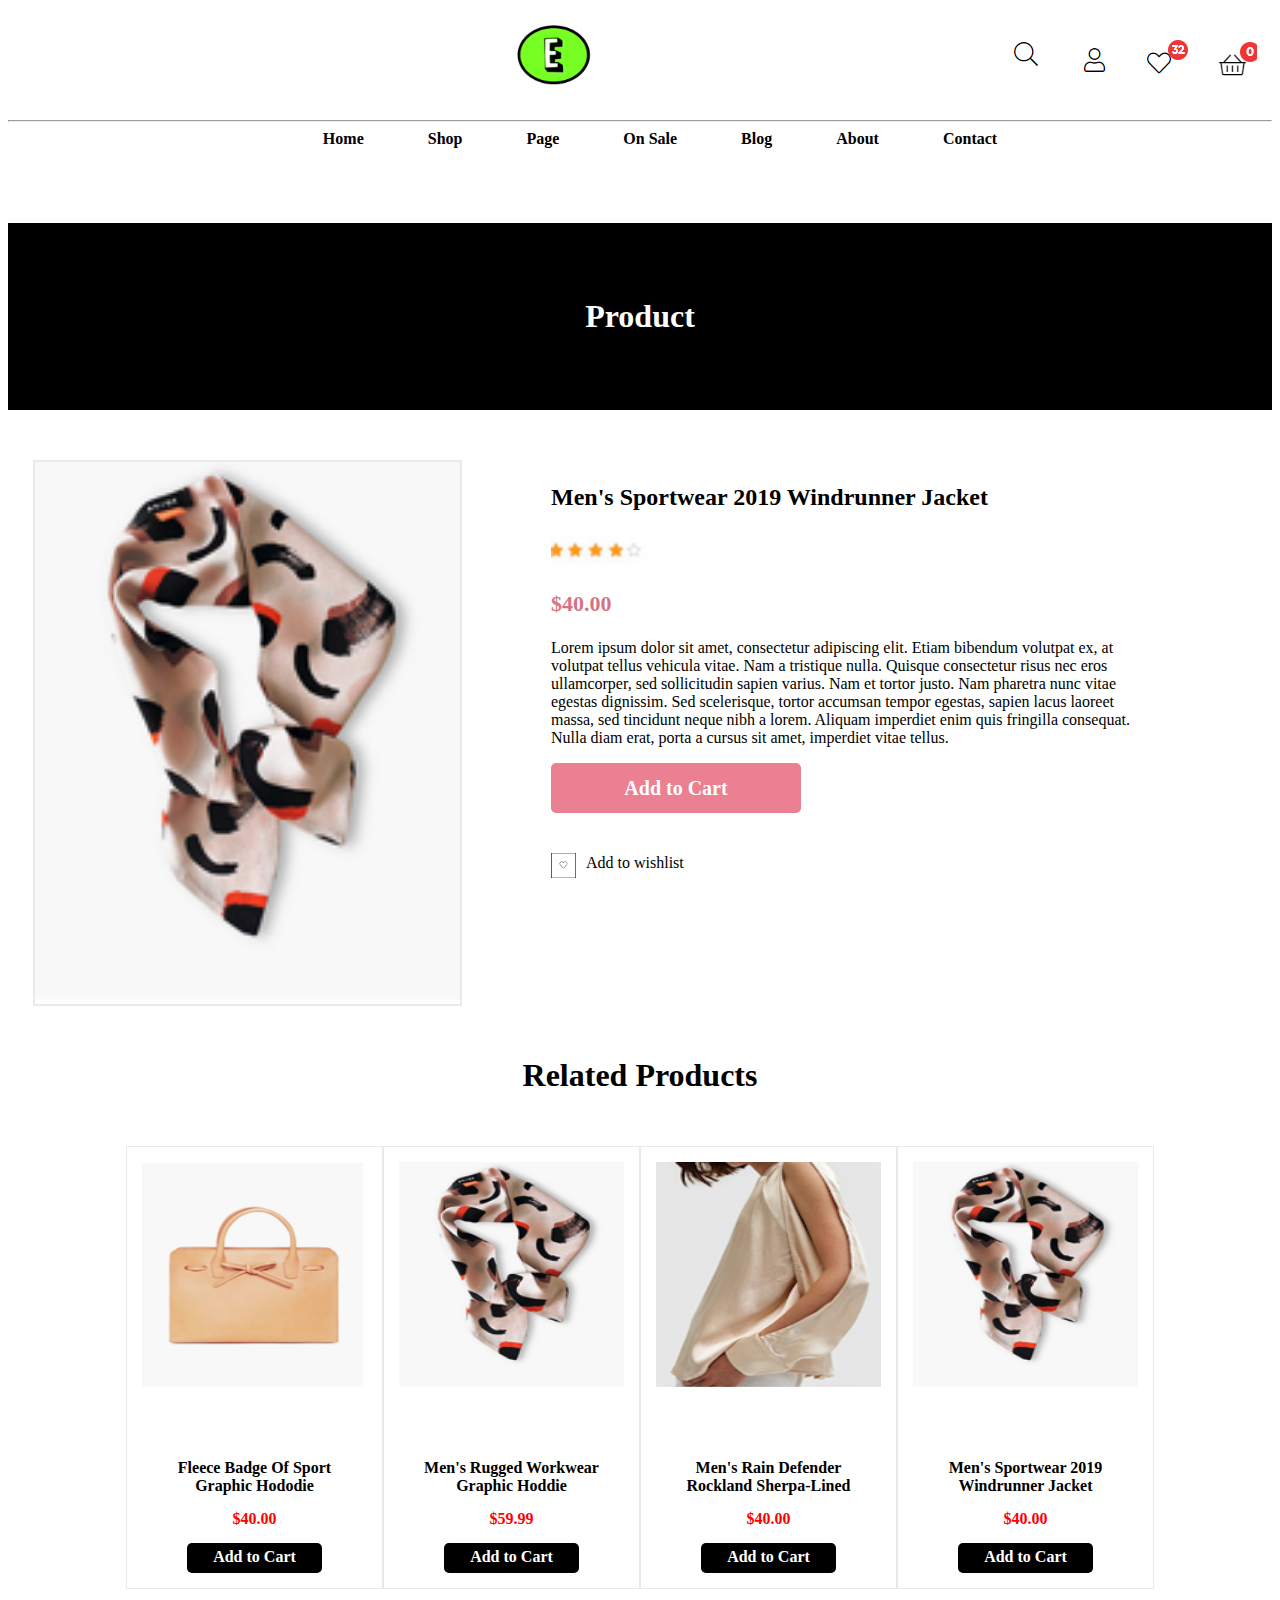
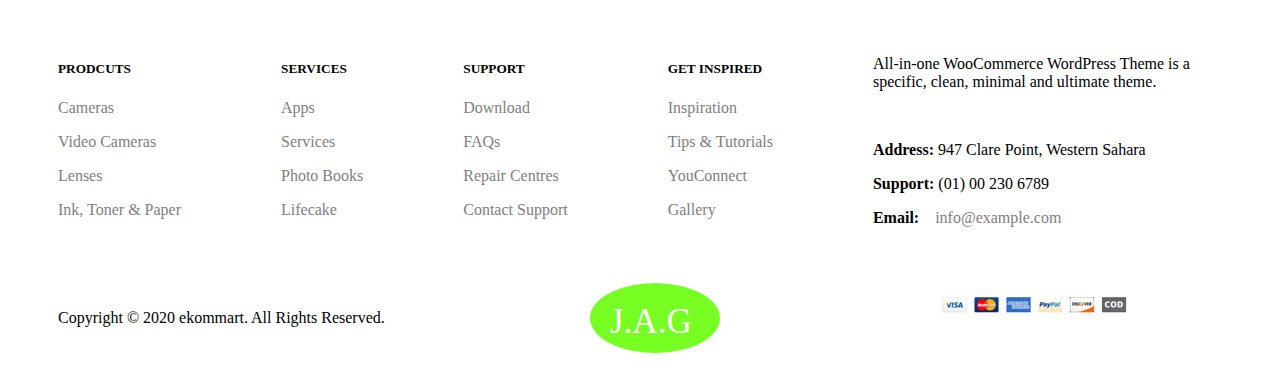
<file: Proyecto-AAA/Producto3.html>
<!DOCTYPE html>
<html lang="en">

<head>
    <meta charset="UTF-8">
    <meta http-equiv="X-UA-Compatible" content="IE=edge">
    <meta name="viewport" content="width=device-width, initial-scale=1.0">
    <link rel="stylesheet" type="text/css" href="css/Producto.css" />
    <title>Producto 3</title>
</head>

<body>

    <header>

        <picture>
            <source class="logo" srcset="imagenes/Logotipo.png"><img class="logo" src="imagenes/Logotipo.jpg"
                alt="logo">
        </picture>

        <div id="img_header">
            <a href="#">
                <picture>
                    <source class="img_head" srcset="imagenes/iconobusqueda.png"><img class="img_head"
                        src="imagenes/iconobusqueda.jpg" alt="icono busqueda">
                </picture>
            </a>
            <a href="#">
                <picture>
                    <source class="img_head" srcset="imagenes/iconousuario.png"><img class="img_head"
                        src="imagenes/iconousuario.jpg" alt="icono usuario">
                </picture>
            </a>
            <a href="#">
                <picture>
                    <source class="img_head" srcset="imagenes/iconoMegusta.png"><img class="img_head"
                        src="imagenes/iconoMegusta.jpg" alt="icono Me gusta">
                </picture>
            </a>
            <a href="#">
                <picture>
                    <source class="img_head" srcset="imagenes/iconoCesta.png"><img class="img_head"
                        src="imagenes/iconoCesta.jpg" alt="icono cesta">
                </picture>
            </a>
        </div>

    </header>

    <hr>

    <nav>

        <ul>
            <li><a href="index.html">Home</a></li>
            <li><a href="index.html">Shop</a></li>
            <li><a href="#">Page</a>
                <ul>
                    <li><a href="Section1.html">Seccion 1</a></li>
                    <li><a href="Section2.html">Seccion 2</a></li>
                    <li><a href="Section3.html">Seccion 3</a></li>
                </ul>
            </li>
            <li><a href="Section1.html">On Sale</a></li>
            <li><a href="Instagram.html">Blog</a></li>
            <li><a href="#">About</a></li>
            <li><a href="Contacto.html">Contact</a></li>

        </ul>

    </nav>

    <main>

        <section>

            <h2 class="titulo">Product</h2>

            <article>
                <div id="container_producto">
                    <h3 class="titulo_oculto">Men's Sportwear 2019 Windrunner Jacket</h3>

                    <div id="img_producto">

                        <picture>
                            <source class="producto" srcset="imagenes/producto4.png"><img class="producto"
                                src="imagenes/producto4.jpg" alt="producto4">
                        </picture>

                    </div>

                    <div id="info_productoPrincipal">

                        <p id="titulo_producto">Men's Sportwear 2019 Windrunner Jacket</p>

                        <picture>
                            <source class="estrellas" srcset="imagenes/Estrellas.png"><img class="estrellas"
                                src="imagenes/Estrellas.png" alt="Estrellas">
                        </picture>

                        <p id="precio"><b>$40.00</b></p>
                        <p>Lorem ipsum dolor sit amet, consectetur adipiscing elit. Etiam bibendum volutpat ex, at
                            volutpat tellus vehicula vitae. Nam a tristique nulla. Quisque consectetur risus nec eros
                            ullamcorper, sed sollicitudin sapien varius. Nam et tortor justo. Nam pharetra nunc vitae
                            egestas dignissim. Sed scelerisque, tortor accumsan tempor egestas, sapien lacus laoreet
                            massa, sed tincidunt neque nibh a lorem. Aliquam imperdiet enim quis fringilla consequat.
                            Nulla diam erat, porta a cursus sit amet, imperdiet vitae tellus.</p>
                        <div id="anyadir"><a href="#">Add to Cart</a></div>
                        <div id="MeGusta">
                            <a href="#">
                                <picture>
                                    <source class="BtMegusta" srcset="imagenes/MeGusta.png"><img
                                        src="imagenes/MeGusta.jpg" alt="Me gusta" class="BtMegusta">
                                </picture>
                            </a>

                            <p>Add to wishlist</p>
                        </div>
                    </div>
                </div>

            </article>


        </section>

        <section>

            <h2 class="titulo_relatedProducts">Related Products</h2>

            <div id="container_relatedProducts">

                <article>

                    <h3 class="titulo_oculto">Fleece Badge Of Sport Graphic Hododie</h3>
                    <div class="img_Relatedproducto">
                        <picture>
                            <source class="Relatedproducto" srcset="imagenes/producto1.png"><img class="Relatedproducto"
                                src="imagenes/producto1.jpg" alt="producto1">
                        </picture>
                        <div class="opciones">
                            <a href="Producto1.html">
                                <picture>
                                    <source class="Verproducto" srcset="imagenes/VerProducto.png"><img
                                        src="imagenes/VerProducto.jpg" alt="Ver Producto" class="Verproducto">
                                </picture>
                            </a>

                        </div>

                    </div>
                    <div class="info_producto">
                        <p><a href="Producto1.html" class="enlace_producto"><b>Fleece Badge Of Sport Graphic
                                    Hododie</b></a></p>
                        <p class="dinero"><b>$40.00</b></p>
                        <div><a href="#">Add to Cart</a></div>
                    </div>

                </article>

                <article>

                    <h3 class="titulo_oculto">Men's Rugged Workwear Graphic Hoddie</h3>
                    <div class="img_Relatedproducto">
                        <picture>
                            <source class="Relatedproducto" srcset="imagenes/producto4.png"><img class="Relatedproducto"
                                src="imagenes/producto4.jpg" alt="producto2">
                        </picture>
                        <div class="opciones">
                            <a href="Producto3.html">
                                <picture>
                                    <source class="Verproducto" srcset="imagenes/VerProducto.png"><img
                                        src="imagenes/VerProducto.jpg" alt="Ver Producto" class="Verproducto">
                                </picture>
                            </a>

                        </div>

                    </div>
                    <div class="info_producto">
                        <p><a href="Producto3.html" class="enlace_producto"><b>Men's Rugged Workwear Graphic
                                    Hoddie</b></a></p>
                        <p class="dinero"><b>$59.99</b></p>
                        <div><a href="#">Add to Cart</a></div>
                    </div>

                </article>

                <article>

                    <h3 class="titulo_oculto">Men's Rain Defender Rockland Sherpa-Lined</h3>
                    <div class="img_Relatedproducto">
                        <picture>
                            <source class="Relatedproducto" srcset="imagenes/producto3.png"><img class="Relatedproducto"
                                src="imagenes/producto3.jpg" alt="producto3">
                        </picture>
                        <div class="opciones">
                            <a href="Producto2.html">
                                <picture>
                                    <source class="Verproducto" srcset="imagenes/VerProducto.png"><img
                                        src="imagenes/VerProducto.jpg" alt="Ver Producto" class="Verproducto">
                                </picture>
                            </a>

                        </div>

                    </div>
                    <div class="info_producto">
                        <p><a href="Producto2.html" class="enlace_producto"><b>Men's Rain Defender Rockland
                                    Sherpa-Lined</b></a></p>
                        <p class="dinero"><b>$40.00</b></p>
                        <div><a href="#">Add to Cart</a></div>
                    </div>

                </article>

                <article>

                    <h3 class="titulo_oculto">Men's Sportwear 2019 Windrunner Jacket</h3>
                    <div class="img_Relatedproducto">
                        <picture>
                            <source class="Relatedproducto" srcset="imagenes/producto4.png"><img class="Relatedproducto"
                                src="imagenes/producto4.jpg" alt="producto4">
                        </picture>
                        <div class="opciones">
                            <a href="Producto3.html">
                                <picture>
                                    <source class="Verproducto" srcset="imagenes/VerProducto.png"><img
                                        src="imagenes/VerProducto.jpg" alt="Ver Producto" class="Verproducto">
                                </picture>
                            </a>

                        </div>

                    </div>
                    <div class="info_producto">
                        <p><a href="Producto3.html" class="enlace_producto"><b>Men's Sportwear 2019 Windrunner
                                    Jacket</b></a></p>
                        <p class="dinero"><b>$40.00</b></p>
                        <div><a href="#">Add to Cart</a></div>
                    </div>

                </article>
            </div>

        </section>

    </main>

    <footer>

        <div id="divs_footer">

            <div>

                <h5>PRODCUTS</h5>
                <p><a href="#">Cameras</a></p>
                <p><a href="#">Video Cameras</a></p>
                <p><a href="#">Lenses</a></p>
                <p><a href="#">Ink, Toner & Paper</a></p>

            </div>

            <div>

                <h5>SERVICES</h5>
                <p><a href="#">Apps</a></p>
                <p><a href="#">Services</a></p>
                <p><a href="#">Photo Books</a></p>
                <p><a href="#">Lifecake</a></p>

            </div>

            <div>

                <h5>SUPPORT</h5>
                <p><a href="#">Download</a></p>
                <p><a href="#">FAQs</a></p>
                <p><a href="#">Repair Centres</a></p>
                <p><a href="Contacto.html">Contact Support</a></p>

            </div>

            <div>

                <h5>GET INSPIRED</h5>
                <p><a href="#">Inspiration</a></p>
                <p><a href="#">Tips & Tutorials</a></p>
                <p><a href="#">YouConnect</a></p>
                <p><a href="Instagram.html">Gallery</a></p>

            </div>

            <br>

            <div>

                <p id="texto_resumen">All-in-one WooCommerce WordPress Theme is a specific, clean, minimal and ultimate
                    theme.</p>
                <br>
                <p><b>Address: </b>947 Clare Point, Western Sahara</p>
                <p><b>Support: </b>(01) 00 230 6789</p>
                <p><b>Email:</b><a href="#">&nbsp;&nbsp;&nbsp;&nbsp;info@example.com</a></p>

            </div>

        </div>

        <div id="copyright">

            <div id="texto_copy">
                <p>Copyright © 2020 ekommart. All Rights Reserved.</p>
            </div>

            <div id="firma">
                <svg height="100" width="200">

                    <ellipse cx="70" cy="55" rx="65" ry="35" fill="#77FF23" />
                    <text fill="#ffffff" font-size="35" font-family="Verdana" x="25" y="70">J.A.G</text>

                </svg>
            </div>
            <div id="tarjetas">
                <picture>
                    <source srcset="imagenes/tarjetas.png"><img src="imagenes/tarjetas.jpg" alt="Tarjetas">
                </picture>

            </div>

        </div>

    </footer>

</body>

</html>
</file>
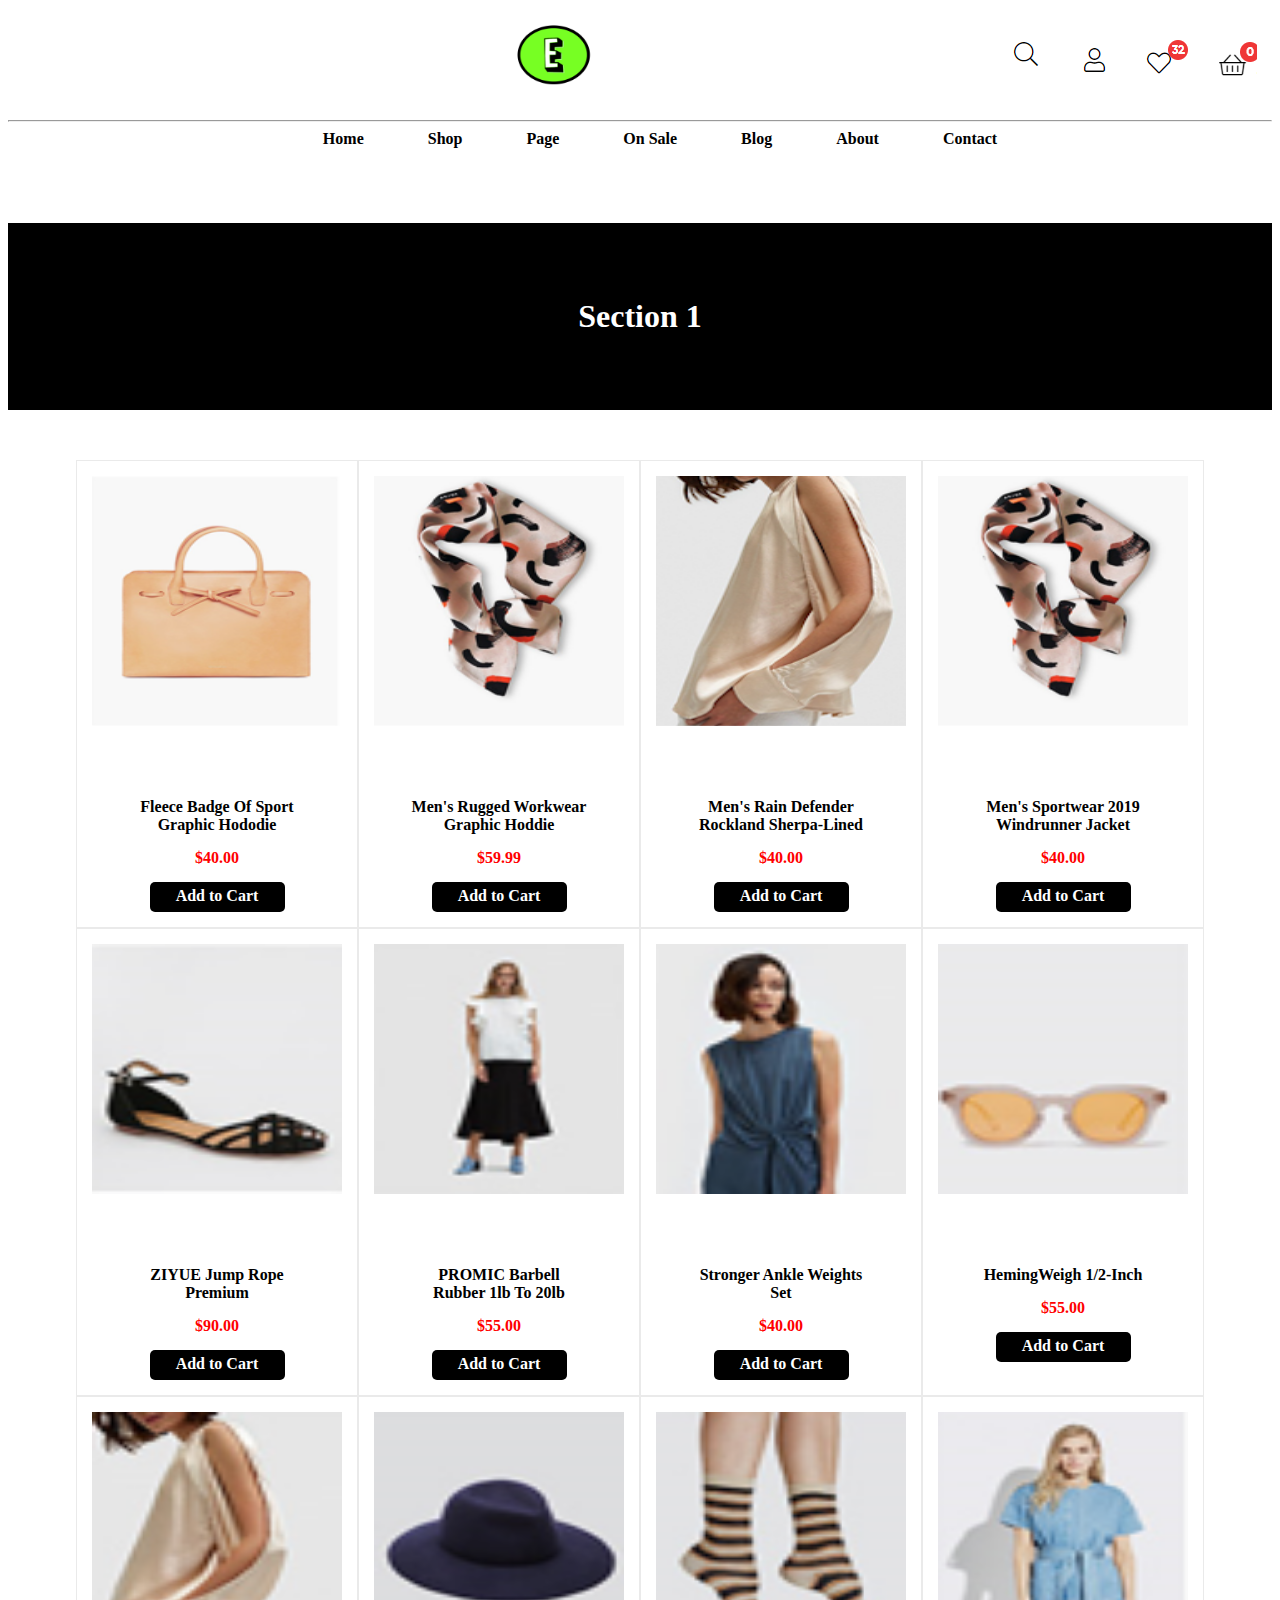
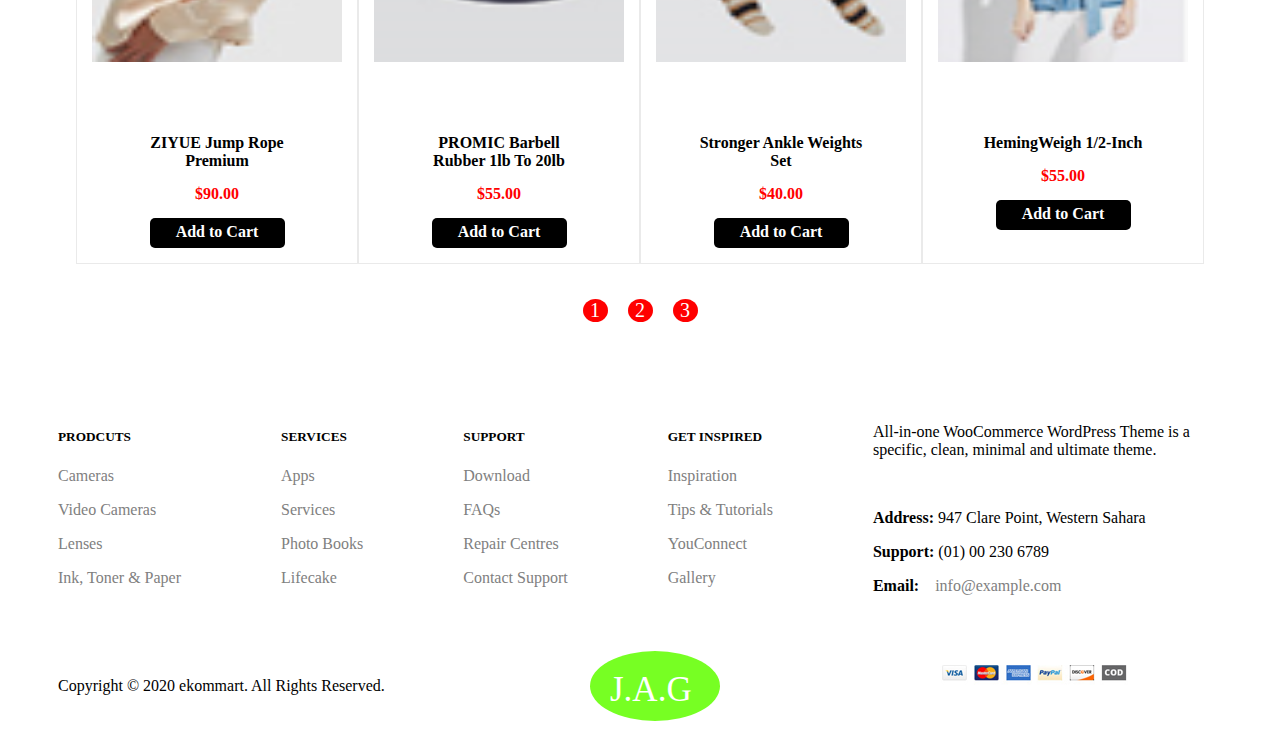
<file: Proyecto-AAA/Section1.html>
<!DOCTYPE html>
<html lang="en">

<head>
    <meta charset="UTF-8">
    <meta http-equiv="X-UA-Compatible" content="IE=edge">
    <meta name="viewport" content="width=device-width, initial-scale=1.0">
    <link rel="stylesheet" type="text/css" href="css/Section.css" />
    <title>Section1</title>
</head>

<body>

    <header>

        <picture>
            <source class="logo" srcset="imagenes/Logotipo.png"><img class="logo" src="imagenes/Logotipo.jpg"
                alt="logo">
        </picture>

        <div id="img_header">
            <a href="#">
                <picture>
                    <source class="img_head" srcset="imagenes/iconobusqueda.png"><img class="img_head"
                        src="imagenes/iconobusqueda.jpg" alt="icono busqueda">
                </picture>
            </a>
            <a href="#">
                <picture>
                    <source class="img_head" srcset="imagenes/iconousuario.png"><img class="img_head"
                        src="imagenes/iconousuario.jpg" alt="icono usuario">
                </picture>
            </a>
            <a href="#">
                <picture>
                    <source class="img_head" srcset="imagenes/iconoMegusta.png"><img class="img_head"
                        src="imagenes/iconoMegusta.jpg" alt="icono Me gusta">
                </picture>
            </a>
            <a href="#">
                <picture>
                    <source class="img_head" srcset="imagenes/iconoCesta.png"><img class="img_head"
                        src="imagenes/iconoCesta.jpg" alt="icono cesta">
                </picture>
            </a>
        </div>

    </header>

    <hr>

    <nav>

        <ul>
            <li><a href="index.html">Home</a></li>
            <li><a href="index.html">Shop</a></li>
            <li><a href="#">Page</a>
                <ul>
                    <li><a href="Section1.html">Seccion 1</a></li>
                    <li><a href="Section2.html">Seccion 2</a></li>
                    <li><a href="Section3.html">Seccion 3</a></li>
                </ul>
            </li>
            <li><a href="Section1.html">On Sale</a></li>
            <li><a href="Instagram.html">Blog</a></li>
            <li><a href="#">About</a></li>
            <li><a href="Contacto.html">Contact</a></li>

        </ul>

    </nav>

    <main>

        <section>

            <h2 class="titulo">Section 1</h2>

            <div id="container_seccion">

                <article>

                    <h3 class="titulo_oculto">Fleece Badge Of Sport Graphic Hododie</h3>
                    <div class="img_producto">
                        <picture>
                            <source class="producto" srcset="imagenes/producto1.png"><img class="producto"
                                src="imagenes/producto1.jpg" alt="producto1">
                        </picture>
                        <div class="opciones">
                            <a href="Producto1.html">
                                <picture>
                                    <source class="Verproducto" srcset="imagenes/VerProducto.png"><img
                                        src="imagenes/VerProducto.jpg" alt="Ver Producto" class="Verproducto">
                                </picture>
                            </a>

                        </div>

                    </div>
                    <div class="info_producto">
                        <p><a href="Producto1.html" class="enlace_producto"><b>Fleece Badge Of Sport Graphic
                                    Hododie</b></a></p>
                        <p class="dinero"><b>$40.00</b></p>
                        <div><a href="#">Add to Cart</a></div>
                    </div>

                </article>

                <article>

                    <h3 class="titulo_oculto">Men's Rugged Workwear Graphic Hoddie</h3>
                    <div class="img_producto">
                        <picture>
                            <source class="producto" srcset="imagenes/producto4.png"><img class="producto"
                                src="imagenes/producto4.jpg" alt="producto2">
                        </picture>
                        <div class="opciones">
                            <a href="Producto3.html">
                                <picture>
                                    <source class="Verproducto" srcset="imagenes/VerProducto.png"><img
                                        src="imagenes/VerProducto.jpg" alt="Ver Producto" class="Verproducto">
                                </picture>
                            </a>

                        </div>

                    </div>
                    <div class="info_producto">
                        <p><a href="Producto3.html" class="enlace_producto"><b>Men's Rugged Workwear Graphic
                                    Hoddie</b></a></p>
                        <p class="dinero"><b>$59.99</b></p>
                        <div><a href="#">Add to Cart</a></div>
                    </div>

                </article>

                <article>

                    <h3 class="titulo_oculto">Men's Rain Defender Rockland Sherpa-Lined</h3>
                    <div class="img_producto">
                        <picture>
                            <source class="producto" srcset="imagenes/producto3.png"><img class="producto"
                                src="imagenes/producto3.jpg" alt="producto3">
                        </picture>
                        <div class="opciones">
                            <a href="Producto2.html">
                                <picture>
                                    <source class="Verproducto" srcset="imagenes/VerProducto.png"><img
                                        src="imagenes/VerProducto.jpg" alt="Ver Producto" class="Verproducto">
                                </picture>
                            </a>

                        </div>

                    </div>
                    <div class="info_producto">
                        <p><a href="Producto2.html" class="enlace_producto"><b>Men's Rain Defender Rockland
                                    Sherpa-Lined</b></a></p>
                        <p class="dinero"><b>$40.00</b></p>
                        <div><a href="#">Add to Cart</a></div>
                    </div>

                </article>

                <article>

                    <h3 class="titulo_oculto">Men's Sportwear 2019 Windrunner Jacket</h3>
                    <div class="img_producto">
                        <picture>
                            <source class="producto" srcset="imagenes/producto4.png"><img class="producto"
                                src="imagenes/producto4.jpg" alt="producto4">
                        </picture>
                        <div class="opciones">
                            <a href="Producto3.html">
                                <picture>
                                    <source class="Verproducto" srcset="imagenes/VerProducto.png"><img
                                        src="imagenes/VerProducto.jpg" alt="Ver Producto" class="Verproducto">
                                </picture>
                            </a>

                        </div>

                    </div>
                    <div class="info_producto">
                        <p><a href="Producto3.html" class="enlace_producto"><b>Men's Sportwear 2019 Windrunner
                                    Jacket</b></a></p>
                        <p class="dinero"><b>$40.00</b></p>
                        <div><a href="#">Add to Cart</a></div>
                    </div>


                </article>

                <article>

                    <h3 class="titulo_oculto">ZIYUE Jump Rope Premium</h3>
                    <div class="img_producto">
                        <picture>
                            <source class="producto" srcset="imagenes/producto5.png"><img class="producto"
                                src="imagenes/producto5.jpg" alt="producto5">
                        </picture>
                        <div class="opciones">
                            <a href="Producto1.html">
                                <picture>
                                    <source class="Verproducto" srcset="imagenes/VerProducto.png"><img
                                        src="imagenes/VerProducto.jpg" alt="Ver Producto" class="Verproducto">
                                </picture>
                            </a>

                        </div>

                    </div>
                    <div class="info_producto">
                        <p><a href="Producto1.html" class="enlace_producto"><b>ZIYUE Jump Rope Premium</b></a></p>
                        <p class="dinero"><b>$90.00</b></p>
                        <div><a href="#">Add to Cart</a></div>
                    </div>

                </article>

                <article>

                    <h3 class="titulo_oculto">PROMIC Barbell Rubber 1lb To 20lb</h3>
                    <div class="img_producto">
                        <picture>
                            <source class="producto" srcset="imagenes/producto6.png"><img class="producto"
                                src="imagenes/producto6.jpg" alt="producto6">
                        </picture>
                        <div class="opciones">
                            <a href="Producto3.html">
                                <picture>
                                    <source class="Verproducto" srcset="imagenes/VerProducto.png"><img
                                        src="imagenes/VerProducto.jpg" alt="Ver Producto" class="Verproducto">
                                </picture>
                            </a>

                        </div>

                    </div>
                    <div class="info_producto">
                        <p><a href="Producto3.html" class="enlace_producto"><b>PROMIC Barbell Rubber 1lb To 20lb</b></a>
                        </p>
                        <p class="dinero"><b>$55.00</b></p>
                        <div><a href="#">Add to Cart</a></div>
                    </div>

                </article>

                <article>

                    <h3 class="titulo_oculto">Stronger Ankle Weights Set</h3>
                    <div class="img_producto">
                        <picture>
                            <source class="producto" srcset="imagenes/producto7.png"><img class="producto"
                                src="imagenes/producto7.jpg" alt="producto7">
                        </picture>
                        <div class="opciones">
                            <a href="Producto2.html">
                                <picture>
                                    <source class="Verproducto" srcset="imagenes/VerProducto.png"><img
                                        src="imagenes/VerProducto.jpg" alt="Ver Producto" class="Verproducto">
                                </picture>
                            </a>

                        </div>

                    </div>
                    <div class="info_producto">
                        <p><a href="Producto2.html" class="enlace_producto"><b>Stronger Ankle Weights Set</b></a></p>
                        <p class="dinero"><b>$40.00</b></p>
                        <div><a href="#">Add to Cart</a></div>
                    </div>

                </article>

                <article>

                    <h3 class="titulo_oculto">HemingWeigh 1/2-Inch</h3>
                    <div class="img_producto">
                        <picture>
                            <source class="producto" srcset="imagenes/producto8.png"><img class="producto"
                                src="imagenes/producto8.jpg" alt="producto8">
                        </picture>
                        <div class="opciones">
                            <a href="Producto3.html">
                                <picture>
                                    <source class="Verproducto" srcset="imagenes/VerProducto.png"><img
                                        src="imagenes/VerProducto.jpg" alt="Ver Producto" class="Verproducto">
                                </picture>
                            </a>

                        </div>

                    </div>
                    <div class="info_producto">
                        <p><a href="Producto3.html" class="enlace_producto"><b>HemingWeigh 1/2-Inch</b></a></p>
                        <p class="dinero"><b>$55.00</b></p>
                        <div><a href="#">Add to Cart</a></div>
                    </div>

                </article>

                <article>

                    <h3 class="titulo_oculto">ZIYUE Jump Rope Premium</h3>
                    <div class="img_producto">
                        <picture>
                            <source class="producto" srcset="imagenes/producto9.png"><img class="producto"
                                src="imagenes/producto9.jpg" alt="producto9">
                        </picture>
                        <div class="opciones">
                            <a href="Producto1.html">
                                <picture>
                                    <source class="Verproducto" srcset="imagenes/VerProducto.png"><img
                                        src="imagenes/VerProducto.jpg" alt="Ver Producto" class="Verproducto">
                                </picture>
                            </a>

                        </div>

                    </div>
                    <div class="info_producto">
                        <p><a href="Producto1.html" class="enlace_producto"><b>ZIYUE Jump Rope Premium</b></a></p>
                        <p class="dinero"><b>$90.00</b></p>
                        <div><a href="#">Add to Cart</a></div>
                    </div>

                </article>

                <article>

                    <h3 class="titulo_oculto">PROMIC Barbell Rubber 1lb To 20lb</h3>
                    <div class="img_producto">
                        <picture>
                            <source class="producto" srcset="imagenes/producto10.png"><img class="producto"
                                src="imagenes/producto10.jpg" alt="producto10">
                        </picture>
                        <div class="opciones">
                            <a href="Producto3.html">
                                <picture>
                                    <source class="Verproducto" srcset="imagenes/VerProducto.png"><img
                                        src="imagenes/VerProducto.jpg" alt="Ver Producto" class="Verproducto">
                                </picture>
                            </a>

                        </div>

                    </div>
                    <div class="info_producto">
                        <p><a href="Producto3.html" class="enlace_producto"><b>PROMIC Barbell Rubber 1lb To 20lb</b></a>
                        </p>
                        <p class="dinero"><b>$55.00</b></p>
                        <div><a href="#">Add to Cart</a></div>
                    </div>

                </article>

                <article>

                    <h3 class="titulo_oculto">Stronger Ankle Weights Set</h3>
                    <div class="img_producto">
                        <picture>
                            <source class="producto" srcset="imagenes/producto11.png"><img class="producto"
                                src="imagenes/producto11.jpg" alt="producto11">
                        </picture>
                        <div class="opciones">
                            <a href="Producto2.html">
                                <picture>
                                    <source class="Verproducto" srcset="imagenes/VerProducto.png"><img
                                        src="imagenes/VerProducto.jpg" alt="Ver Producto" class="Verproducto">
                                </picture>
                            </a>

                        </div>

                    </div>
                    <div class="info_producto">
                        <p><a href="Producto2.html" class="enlace_producto"><b>Stronger Ankle Weights Set</b></a></p>
                        <p class="dinero"><b>$40.00</b></p>
                        <div><a href="#">Add to Cart</a></div>
                    </div>

                </article>

                <article>

                    <h3 class="titulo_oculto">HemingWeigh 1/2-Inch</h3>
                    <div class="img_producto">
                        <picture>
                            <source class="producto" srcset="imagenes/producto12.png"><img class="producto"
                                src="imagenes/producto12.jpg" alt="producto12">
                        </picture>
                        <div class="opciones">
                            <a href="Producto3.html">
                                <picture>
                                    <source class="Verproducto" srcset="imagenes/VerProducto.png"><img
                                        src="imagenes/VerProducto.jpg" alt="Ver Producto" class="Verproducto">
                                </picture>
                            </a>

                        </div>

                    </div>
                    <div class="info_producto">
                        <p><a href="Producto3.html" class="enlace_producto"><b>HemingWeigh 1/2-Inch</b></a></p>
                        <p class="dinero"><b>$55.00</b></p>
                        <div><a href="#">Add to Cart</a></div>
                    </div>

                </article>

            </div>

            <div id="pasar_seccion">

                <div><a href="Section1.html">1</a></div>
                <div><a href="Section2.html">2</a></div>
                <div><a href="Section3.html">3</a></div>

            </div>

        </section>

    </main>


    <footer>

        <div id="divs_footer">

            <div>

                <h5>PRODCUTS</h5>
                <p><a href="#">Cameras</a></p>
                <p><a href="#">Video Cameras</a></p>
                <p><a href="#">Lenses</a></p>
                <p><a href="#">Ink, Toner & Paper</a></p>

            </div>

            <div>

                <h5>SERVICES</h5>
                <p><a href="#">Apps</a></p>
                <p><a href="#">Services</a></p>
                <p><a href="#">Photo Books</a></p>
                <p><a href="#">Lifecake</a></p>

            </div>

            <div>

                <h5>SUPPORT</h5>
                <p><a href="#">Download</a></p>
                <p><a href="#">FAQs</a></p>
                <p><a href="#">Repair Centres</a></p>
                <p><a href="Contacto.html">Contact Support</a></p>

            </div>

            <div>

                <h5>GET INSPIRED</h5>
                <p><a href="#">Inspiration</a></p>
                <p><a href="#">Tips & Tutorials</a></p>
                <p><a href="#">YouConnect</a></p>
                <p><a href="Instagram.html">Gallery</a></p>

            </div>

            <br>

            <div>

                <p id="texto_resumen">All-in-one WooCommerce WordPress Theme is a specific, clean, minimal and ultimate
                    theme.</p>
                <br>
                <p><b>Address: </b>947 Clare Point, Western Sahara</p>
                <p><b>Support: </b>(01) 00 230 6789</p>
                <p><b>Email:</b><a href="#">&nbsp;&nbsp;&nbsp;&nbsp;info@example.com</a></p>

            </div>

        </div>

        <div id="copyright">

            <div id="texto_copy">
                <p>Copyright © 2020 ekommart. All Rights Reserved.</p>
            </div>

            <div id="firma">
                <svg height="100" width="200">

                    <ellipse cx="70" cy="55" rx="65" ry="35" fill="#77FF23" />
                    <text fill="#ffffff" font-size="35" font-family="Verdana" x="25" y="70">J.A.G</text>

                </svg>
            </div>
            <div id="tarjetas">
                <picture>
                    <source srcset="imagenes/tarjetas.png"><img src="imagenes/tarjetas.jpg" alt="Tarjetas">
                </picture>

            </div>

        </div>

    </footer>

</body>

</html>
</file>
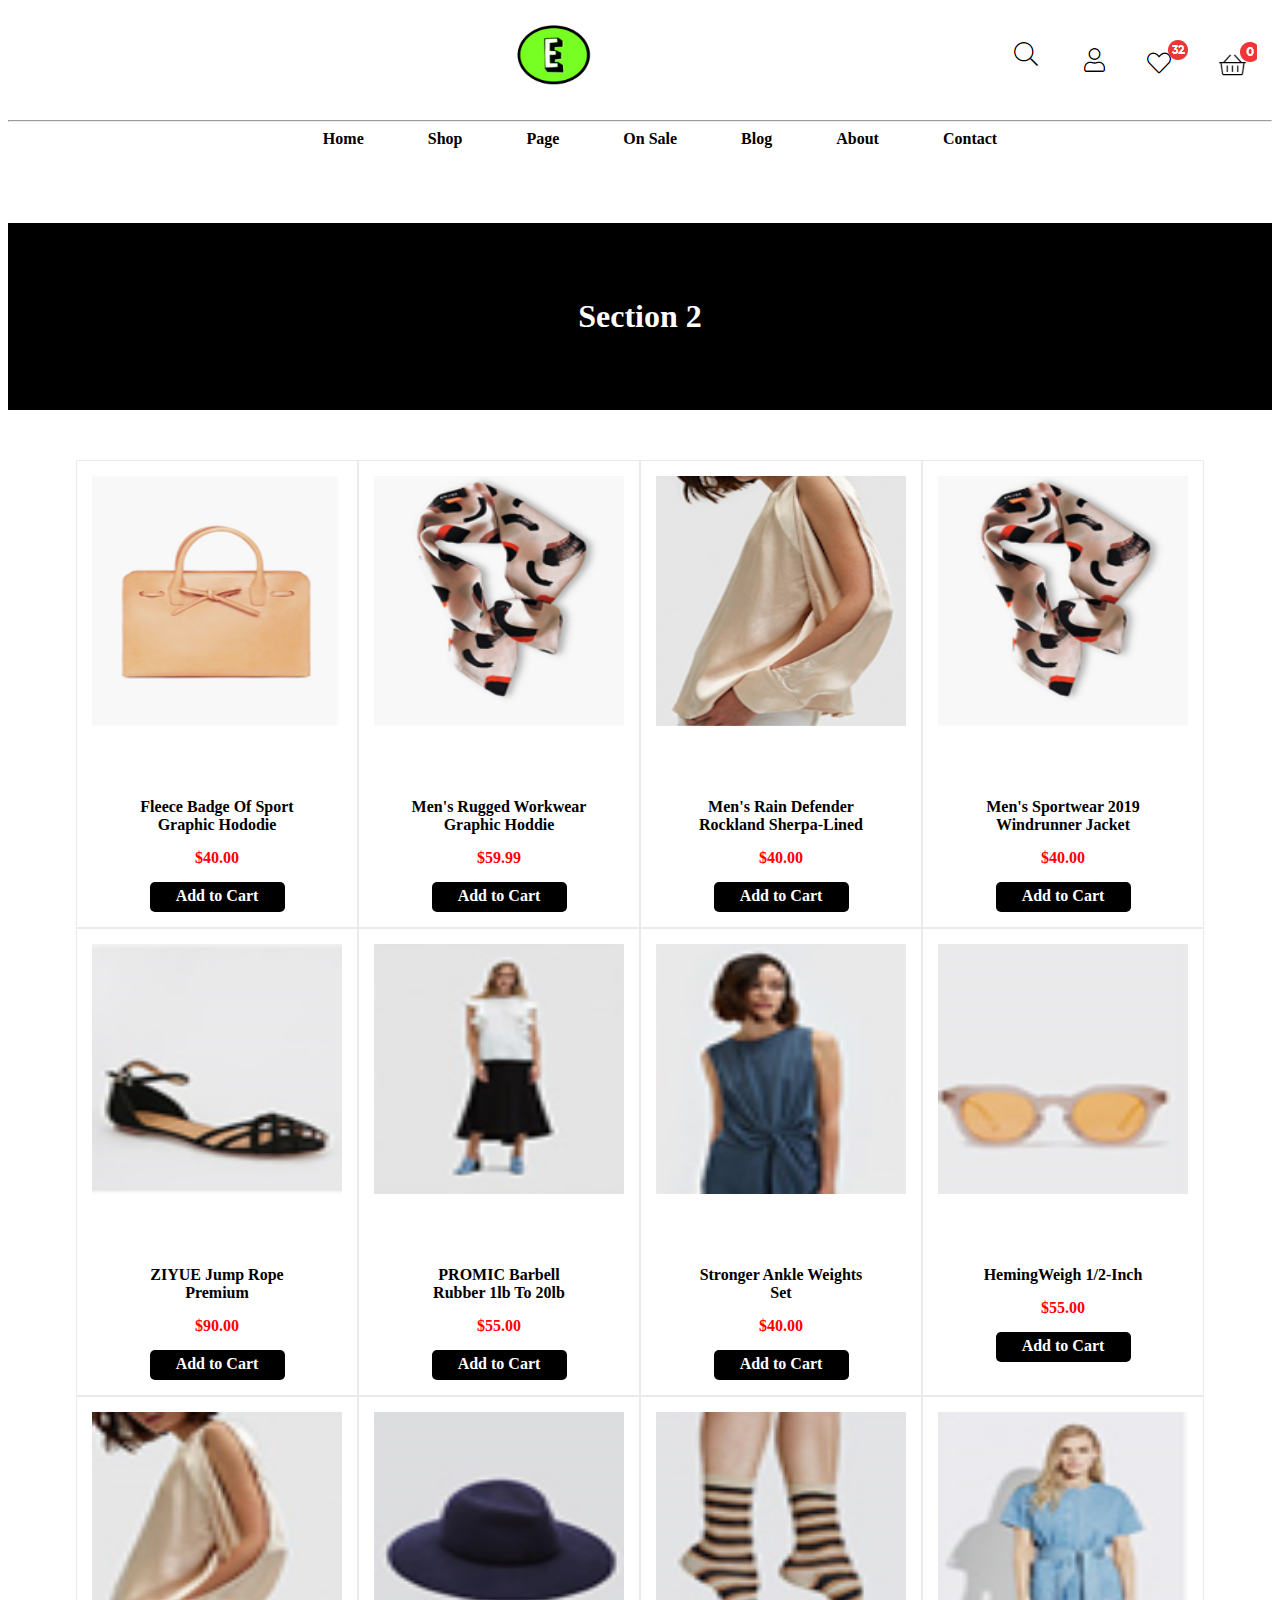
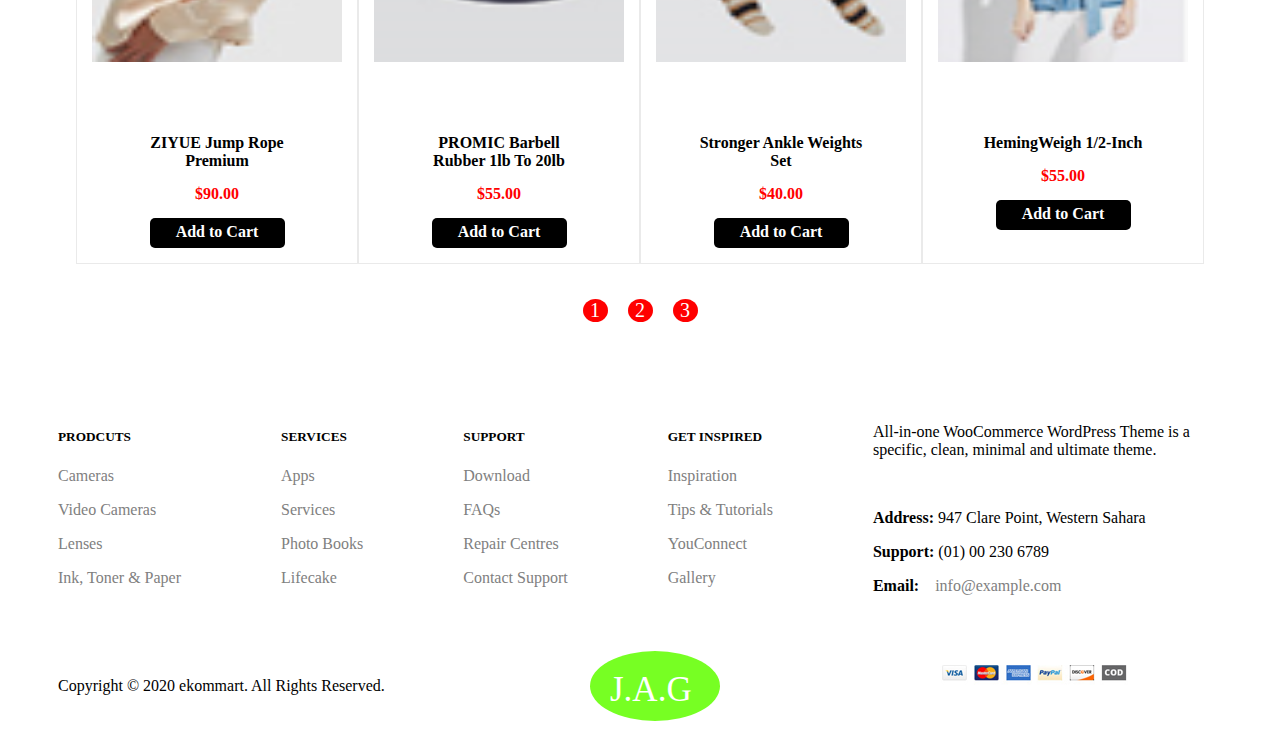
<file: Proyecto-AAA/Section2.html>
<!DOCTYPE html>
<html lang="en">

<head>
    <meta charset="UTF-8">
    <meta http-equiv="X-UA-Compatible" content="IE=edge">
    <meta name="viewport" content="width=device-width, initial-scale=1.0">
    <link rel="stylesheet" type="text/css" href="css/Section.css" />
    <title>Section2</title>
</head>

<body>

    <header>

        <picture>
            <source class="logo" srcset="imagenes/Logotipo.png"><img class="logo" src="imagenes/Logotipo.jpg"
                alt="logo">
        </picture>

        <div id="img_header">
            <a href="#">
                <picture>
                    <source class="img_head" srcset="imagenes/iconobusqueda.png"><img class="img_head"
                        src="imagenes/iconobusqueda.jpg" alt="icono busqueda">
                </picture>
            </a>
            <a href="#">
                <picture>
                    <source class="img_head" srcset="imagenes/iconousuario.png"><img class="img_head"
                        src="imagenes/iconousuario.jpg" alt="icono usuario">
                </picture>
            </a>
            <a href="#">
                <picture>
                    <source class="img_head" srcset="imagenes/iconoMegusta.png"><img class="img_head"
                        src="imagenes/iconoMegusta.jpg" alt="icono Me gusta">
                </picture>
            </a>
            <a href="#">
                <picture>
                    <source class="img_head" srcset="imagenes/iconoCesta.png"><img class="img_head"
                        src="imagenes/iconoCesta.jpg" alt="icono cesta">
                </picture>
            </a>
        </div>

    </header>

    <hr>

    <nav>

        <ul>
            <li><a href="index.html">Home</a></li>
            <li><a href="index.html">Shop</a></li>
            <li><a href="#">Page</a>
                <ul>
                    <li><a href="Section1.html">Seccion 1</a></li>
                    <li><a href="Section2.html">Seccion 2</a></li>
                    <li><a href="Section3.html">Seccion 3</a></li>
                </ul>
            </li>
            <li><a href="Section1.html">On Sale</a></li>
            <li><a href="Instagram.html">Blog</a></li>
            <li><a href="#">About</a></li>
            <li><a href="Contacto.html">Contact</a></li>

        </ul>

    </nav>

    <main>

        <section>

            <h2 class="titulo">Section 2</h2>

            <div id="container_seccion">

                <article>

                    <h3 class="titulo_oculto">Fleece Badge Of Sport Graphic Hododie</h3>
                    <div class="img_producto">
                        <picture>
                            <source class="producto" srcset="imagenes/producto1.png"><img class="producto"
                                src="imagenes/producto1.jpg" alt="producto1">
                        </picture>
                        <div class="opciones">
                            <a href="Producto1.html">
                                <picture>
                                    <source class="Verproducto" srcset="imagenes/VerProducto.png"><img
                                        src="imagenes/VerProducto.jpg" alt="Ver Producto" class="Verproducto">
                                </picture>
                            </a>

                        </div>

                    </div>
                    <div class="info_producto">
                        <p><a href="Producto1.html" class="enlace_producto"><b>Fleece Badge Of Sport Graphic
                                    Hododie</b></a></p>
                        <p class="dinero"><b>$40.00</b></p>
                        <div><a href="#">Add to Cart</a></div>
                    </div>

                </article>

                <article>

                    <h3 class="titulo_oculto">Men's Rugged Workwear Graphic Hoddie</h3>
                    <div class="img_producto">
                        <picture>
                            <source class="producto" srcset="imagenes/producto4.png"><img class="producto"
                                src="imagenes/producto4.jpg" alt="producto2">
                        </picture>
                        <div class="opciones">
                            <a href="Producto3.html">
                                <picture>
                                    <source class="Verproducto" srcset="imagenes/VerProducto.png"><img
                                        src="imagenes/VerProducto.jpg" alt="Ver Producto" class="Verproducto">
                                </picture>
                            </a>

                        </div>

                    </div>
                    <div class="info_producto">
                        <p><a href="Producto3.html" class="enlace_producto"><b>Men's Rugged Workwear Graphic
                                    Hoddie</b></a></p>
                        <p class="dinero"><b>$59.99</b></p>
                        <div><a href="#">Add to Cart</a></div>
                    </div>

                </article>

                <article>

                    <h3 class="titulo_oculto">Men's Rain Defender Rockland Sherpa-Lined</h3>
                    <div class="img_producto">
                        <picture>
                            <source class="producto" srcset="imagenes/producto3.png"><img class="producto"
                                src="imagenes/producto3.jpg" alt="producto3">
                        </picture>
                        <div class="opciones">
                            <a href="Producto2.html">
                                <picture>
                                    <source class="Verproducto" srcset="imagenes/VerProducto.png"><img
                                        src="imagenes/VerProducto.jpg" alt="Ver Producto" class="Verproducto">
                                </picture>
                            </a>

                        </div>

                    </div>
                    <div class="info_producto">
                        <p><a href="Producto2.html" class="enlace_producto"><b>Men's Rain Defender Rockland
                                    Sherpa-Lined</b></a></p>
                        <p class="dinero"><b>$40.00</b></p>
                        <div><a href="#">Add to Cart</a></div>
                    </div>

                </article>

                <article>

                    <h3 class="titulo_oculto">Men's Sportwear 2019 Windrunner Jacket</h3>
                    <div class="img_producto">
                        <picture>
                            <source class="producto" srcset="imagenes/producto4.png"><img class="producto"
                                src="imagenes/producto4.jpg" alt="producto4">
                        </picture>
                        <div class="opciones">
                            <a href="Producto3.html">
                                <picture>
                                    <source class="Verproducto" srcset="imagenes/VerProducto.png"><img
                                        src="imagenes/VerProducto.jpg" alt="Ver Producto" class="Verproducto">
                                </picture>
                            </a>

                        </div>

                    </div>
                    <div class="info_producto">
                        <p><a href="Producto3.html" class="enlace_producto"><b>Men's Sportwear 2019 Windrunner
                                    Jacket</b></a></p>
                        <p class="dinero"><b>$40.00</b></p>
                        <div><a href="#">Add to Cart</a></div>
                    </div>


                </article>

                <article>

                    <h3 class="titulo_oculto">ZIYUE Jump Rope Premium</h3>
                    <div class="img_producto">
                        <picture>
                            <source class="producto" srcset="imagenes/producto5.png"><img class="producto"
                                src="imagenes/producto5.jpg" alt="producto5">
                        </picture>
                        <div class="opciones">
                            <a href="Producto1.html">
                                <picture>
                                    <source class="Verproducto" srcset="imagenes/VerProducto.png"><img
                                        src="imagenes/VerProducto.jpg" alt="Ver Producto" class="Verproducto">
                                </picture>
                            </a>

                        </div>

                    </div>
                    <div class="info_producto">
                        <p><a href="Producto1.html" class="enlace_producto"><b>ZIYUE Jump Rope Premium</b></a></p>
                        <p class="dinero"><b>$90.00</b></p>
                        <div><a href="#">Add to Cart</a></div>
                    </div>

                </article>

                <article>

                    <h3 class="titulo_oculto">PROMIC Barbell Rubber 1lb To 20lb</h3>
                    <div class="img_producto">
                        <picture>
                            <source class="producto" srcset="imagenes/producto6.png"><img class="producto"
                                src="imagenes/producto6.jpg" alt="producto6">
                        </picture>
                        <div class="opciones">
                            <a href="Producto3.html">
                                <picture>
                                    <source class="Verproducto" srcset="imagenes/VerProducto.png"><img
                                        src="imagenes/VerProducto.jpg" alt="Ver Producto" class="Verproducto">
                                </picture>
                            </a>

                        </div>

                    </div>
                    <div class="info_producto">
                        <p><a href="Producto3.html" class="enlace_producto"><b>PROMIC Barbell Rubber 1lb To 20lb</b></a>
                        </p>
                        <p class="dinero"><b>$55.00</b></p>
                        <div><a href="#">Add to Cart</a></div>
                    </div>

                </article>

                <article>

                    <h3 class="titulo_oculto">Stronger Ankle Weights Set</h3>
                    <div class="img_producto">
                        <picture>
                            <source class="producto" srcset="imagenes/producto7.png"><img class="producto"
                                src="imagenes/producto7.jpg" alt="producto7">
                        </picture>
                        <div class="opciones">
                            <a href="Producto2.html">
                                <picture>
                                    <source class="Verproducto" srcset="imagenes/VerProducto.png"><img
                                        src="imagenes/VerProducto.jpg" alt="Ver Producto" class="Verproducto">
                                </picture>
                            </a>

                        </div>

                    </div>
                    <div class="info_producto">
                        <p><a href="Producto2.html" class="enlace_producto"><b>Stronger Ankle Weights Set</b></a></p>
                        <p class="dinero"><b>$40.00</b></p>
                        <div><a href="#">Add to Cart</a></div>
                    </div>

                </article>

                <article>

                    <h3 class="titulo_oculto">HemingWeigh 1/2-Inch</h3>
                    <div class="img_producto">
                        <picture>
                            <source class="producto" srcset="imagenes/producto8.png"><img class="producto"
                                src="imagenes/producto8.jpg" alt="producto8">
                        </picture>
                        <div class="opciones">
                            <a href="Producto3.html">
                                <picture>
                                    <source class="Verproducto" srcset="imagenes/VerProducto.png"><img
                                        src="imagenes/VerProducto.jpg" alt="Ver Producto" class="Verproducto">
                                </picture>
                            </a>

                        </div>

                    </div>
                    <div class="info_producto">
                        <p><a href="Producto3.html" class="enlace_producto"><b>HemingWeigh 1/2-Inch</b></a></p>
                        <p class="dinero"><b>$55.00</b></p>
                        <div><a href="#">Add to Cart</a></div>
                    </div>

                </article>

                <article>

                    <h3 class="titulo_oculto">ZIYUE Jump Rope Premium</h3>
                    <div class="img_producto">
                        <picture>
                            <source class="producto" srcset="imagenes/producto9.png"><img class="producto"
                                src="imagenes/producto9.jpg" alt="producto9">
                        </picture>
                        <div class="opciones">
                            <a href="Producto1.html">
                                <picture>
                                    <source class="Verproducto" srcset="imagenes/VerProducto.png"><img
                                        src="imagenes/VerProducto.jpg" alt="Ver Producto" class="Verproducto">
                                </picture>
                            </a>

                        </div>

                    </div>
                    <div class="info_producto">
                        <p><a href="Producto1.html" class="enlace_producto"><b>ZIYUE Jump Rope Premium</b></a></p>
                        <p class="dinero"><b>$90.00</b></p>
                        <div><a href="#">Add to Cart</a></div>
                    </div>

                </article>

                <article>

                    <h3 class="titulo_oculto">PROMIC Barbell Rubber 1lb To 20lb</h3>
                    <div class="img_producto">
                        <picture>
                            <source class="producto" srcset="imagenes/producto10.png"><img class="producto"
                                src="imagenes/producto10.jpg" alt="producto10">
                        </picture>
                        <div class="opciones">
                            <a href="Producto3.html">
                                <picture>
                                    <source class="Verproducto" srcset="imagenes/VerProducto.png"><img
                                        src="imagenes/VerProducto.jpg" alt="Ver Producto" class="Verproducto">
                                </picture>
                            </a>

                        </div>

                    </div>
                    <div class="info_producto">
                        <p><a href="Producto3.html" class="enlace_producto"><b>PROMIC Barbell Rubber 1lb To 20lb</b></a>
                        </p>
                        <p class="dinero"><b>$55.00</b></p>
                        <div><a href="#">Add to Cart</a></div>
                    </div>

                </article>

                <article>

                    <h3 class="titulo_oculto">Stronger Ankle Weights Set</h3>
                    <div class="img_producto">
                        <picture>
                            <source class="producto" srcset="imagenes/producto11.png"><img class="producto"
                                src="imagenes/producto11.jpg" alt="producto11">
                        </picture>
                        <div class="opciones">
                            <a href="Producto2.html">
                                <picture>
                                    <source class="Verproducto" srcset="imagenes/VerProducto.png"><img
                                        src="imagenes/VerProducto.jpg" alt="Ver Producto" class="Verproducto">
                                </picture>
                            </a>

                        </div>

                    </div>
                    <div class="info_producto">
                        <p><a href="Producto2.html" class="enlace_producto"><b>Stronger Ankle Weights Set</b></a></p>
                        <p class="dinero"><b>$40.00</b></p>
                        <div><a href="#">Add to Cart</a></div>
                    </div>

                </article>

                <article>

                    <h3 class="titulo_oculto">HemingWeigh 1/2-Inch</h3>
                    <div class="img_producto">
                        <picture>
                            <source class="producto" srcset="imagenes/producto12.png"><img class="producto"
                                src="imagenes/producto12.jpg" alt="producto12">
                        </picture>
                        <div class="opciones">
                            <a href="Producto3.html">
                                <picture>
                                    <source class="Verproducto" srcset="imagenes/VerProducto.png"><img
                                        src="imagenes/VerProducto.jpg" alt="Ver Producto" class="Verproducto">
                                </picture>
                            </a>

                        </div>

                    </div>
                    <div class="info_producto">
                        <p><a href="Producto3.html" class="enlace_producto"><b>HemingWeigh 1/2-Inch</b></a></p>
                        <p class="dinero"><b>$55.00</b></p>
                        <div><a href="#">Add to Cart</a></div>
                    </div>

                </article>

            </div>

            <div id="pasar_seccion">

                <div><a href="Section1.html">1</a></div>
                <div><a href="Section2.html">2</a></div>
                <div><a href="Section3.html">3</a></div>

            </div>

        </section>

    </main>


    <footer>

        <div id="divs_footer">

            <div>

                <h5>PRODCUTS</h5>
                <p><a href="#">Cameras</a></p>
                <p><a href="#">Video Cameras</a></p>
                <p><a href="#">Lenses</a></p>
                <p><a href="#">Ink, Toner & Paper</a></p>

            </div>

            <div>

                <h5>SERVICES</h5>
                <p><a href="#">Apps</a></p>
                <p><a href="#">Services</a></p>
                <p><a href="#">Photo Books</a></p>
                <p><a href="#">Lifecake</a></p>

            </div>

            <div>

                <h5>SUPPORT</h5>
                <p><a href="#">Download</a></p>
                <p><a href="#">FAQs</a></p>
                <p><a href="#">Repair Centres</a></p>
                <p><a href="Contacto.html">Contact Support</a></p>

            </div>

            <div>

                <h5>GET INSPIRED</h5>
                <p><a href="#">Inspiration</a></p>
                <p><a href="#">Tips & Tutorials</a></p>
                <p><a href="#">YouConnect</a></p>
                <p><a href="Instagram.html">Gallery</a></p>

            </div>

            <br>

            <div>

                <p id="texto_resumen">All-in-one WooCommerce WordPress Theme is a specific, clean, minimal and ultimate
                    theme.</p>
                <br>
                <p><b>Address: </b>947 Clare Point, Western Sahara</p>
                <p><b>Support: </b>(01) 00 230 6789</p>
                <p><b>Email:</b><a href="#">&nbsp;&nbsp;&nbsp;&nbsp;info@example.com</a></p>

            </div>

        </div>

        <div id="copyright">

            <div id="texto_copy">
                <p>Copyright © 2020 ekommart. All Rights Reserved.</p>
            </div>

            <div id="firma">
                <svg height="100" width="200">

                    <ellipse cx="70" cy="55" rx="65" ry="35" fill="#77FF23" />
                    <text fill="#ffffff" font-size="35" font-family="Verdana" x="25" y="70">J.A.G</text>

                </svg>
            </div>
            <div id="tarjetas">
                <picture>
                    <source srcset="imagenes/tarjetas.png"><img src="imagenes/tarjetas.jpg" alt="Tarjetas">
                </picture>

            </div>

        </div>

    </footer>

</body>

</html>
</file>
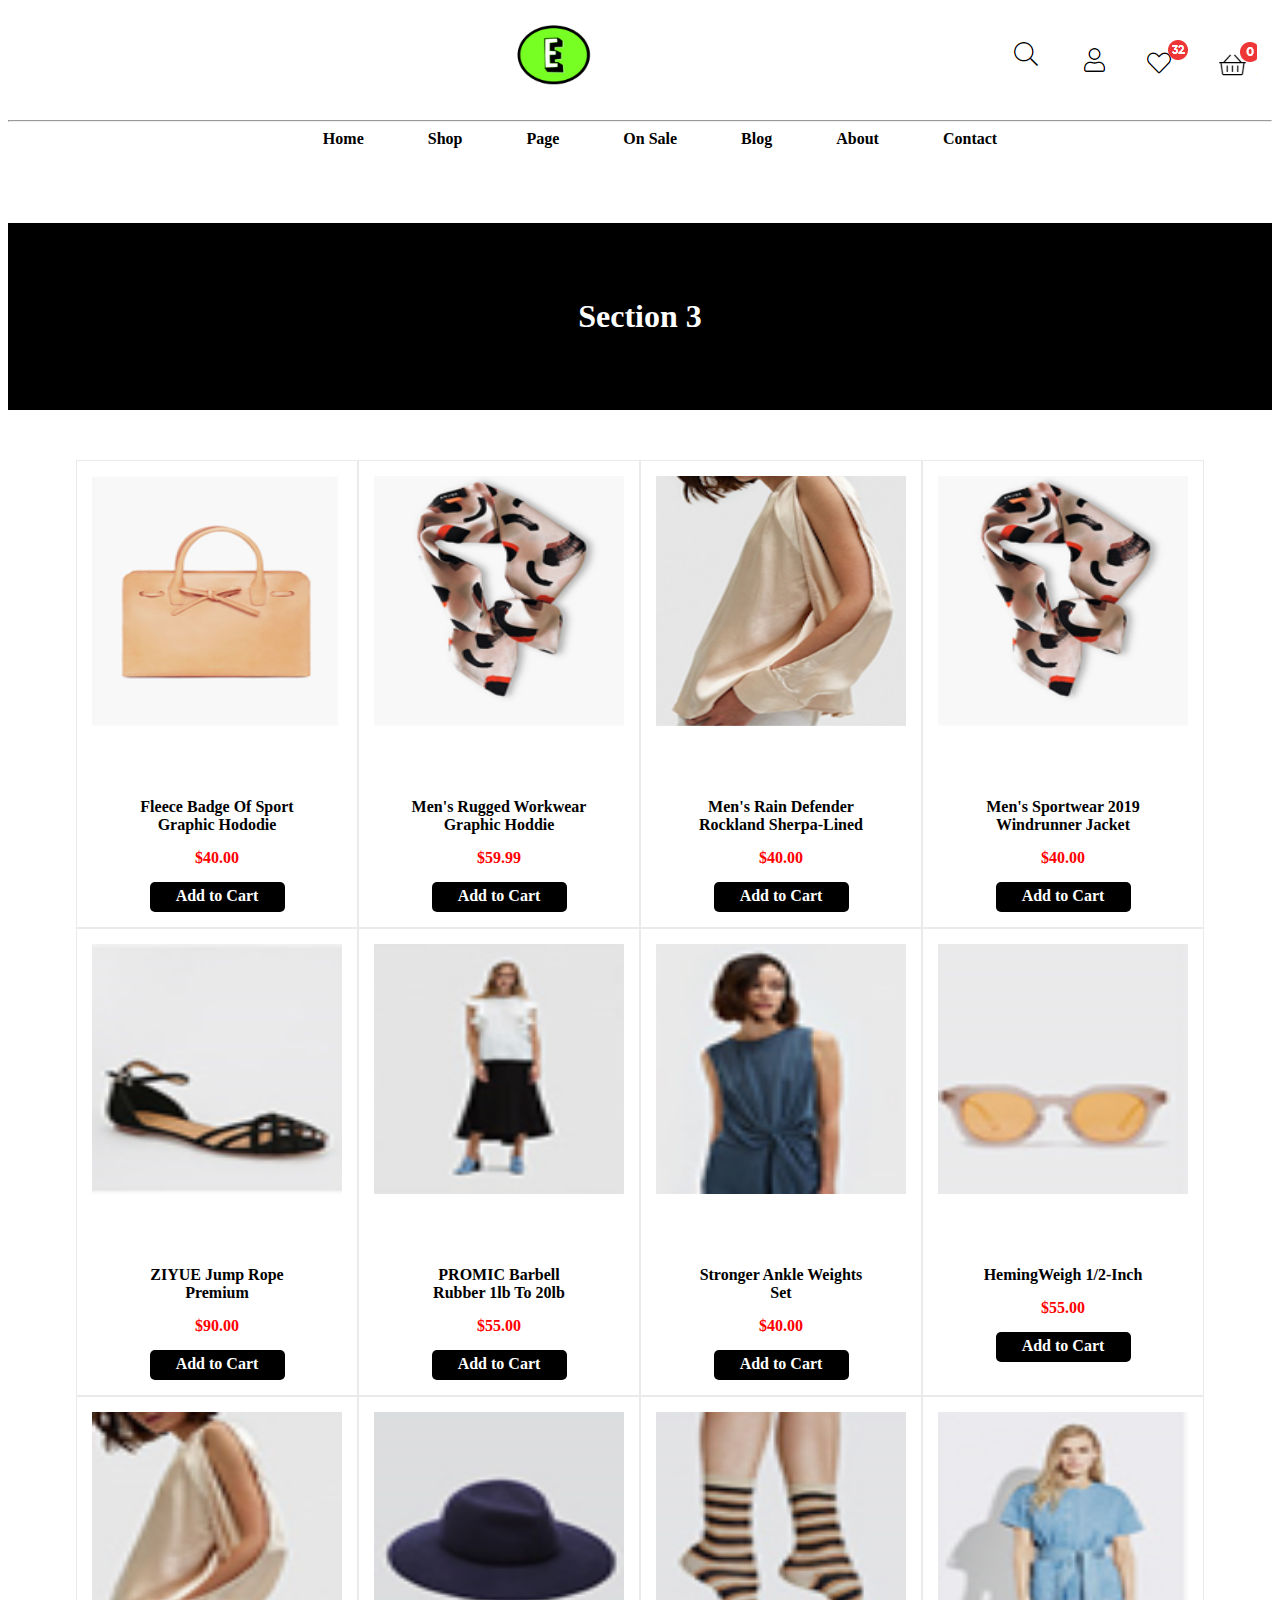
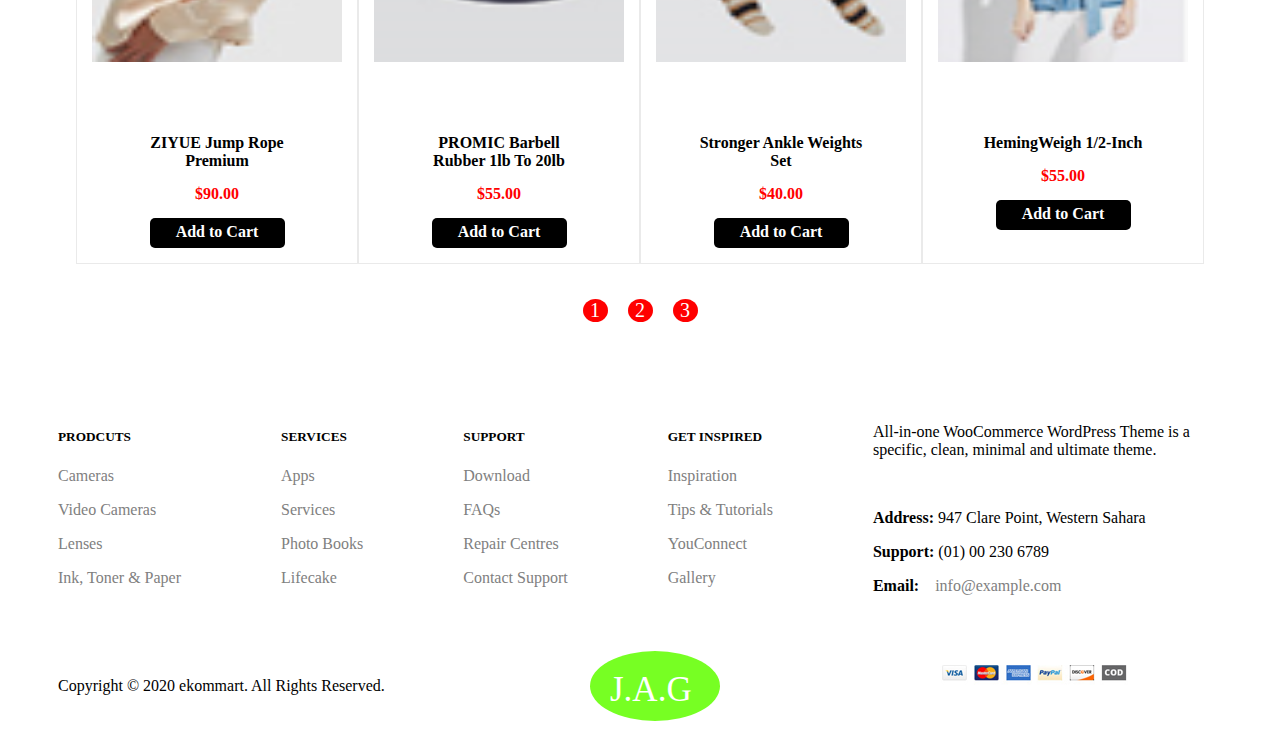
<file: Proyecto-AAA/Section3.html>
<!DOCTYPE html>
<html lang="en">

<head>
    <meta charset="UTF-8">
    <meta http-equiv="X-UA-Compatible" content="IE=edge">
    <meta name="viewport" content="width=device-width, initial-scale=1.0">
    <link rel="stylesheet" type="text/css" href="css/Section.css" />
    <title>Section3</title>
</head>

<body>

    <header>

        <picture>
            <source class="logo" srcset="imagenes/Logotipo.png"><img class="logo" src="imagenes/Logotipo.jpg"
                alt="logo">
        </picture>

        <div id="img_header">
            <a href="#">
                <picture>
                    <source class="img_head" srcset="imagenes/iconobusqueda.png"><img class="img_head"
                        src="imagenes/iconobusqueda.jpg" alt="icono busqueda">
                </picture>
            </a>
            <a href="#">
                <picture>
                    <source class="img_head" srcset="imagenes/iconousuario.png"><img class="img_head"
                        src="imagenes/iconousuario.jpg" alt="icono usuario">
                </picture>
            </a>
            <a href="#">
                <picture>
                    <source class="img_head" srcset="imagenes/iconoMegusta.png"><img class="img_head"
                        src="imagenes/iconoMegusta.jpg" alt="icono Me gusta">
                </picture>
            </a>
            <a href="#">
                <picture>
                    <source class="img_head" srcset="imagenes/iconoCesta.png"><img class="img_head"
                        src="imagenes/iconoCesta.jpg" alt="icono cesta">
                </picture>
            </a>
        </div>

    </header>

    <hr>

    <nav>

        <ul>
            <li><a href="index.html">Home</a></li>
            <li><a href="index.html">Shop</a></li>
            <li><a href="#">Page</a>
                <ul>
                    <li><a href="Section1.html">Seccion 1</a></li>
                    <li><a href="Section2.html">Seccion 2</a></li>
                    <li><a href="Section3.html">Seccion 3</a></li>
                </ul>
            </li>
            <li><a href="Section1.html">On Sale</a></li>
            <li><a href="Instagram.html">Blog</a></li>
            <li><a href="#">About</a></li>
            <li><a href="Contacto.html">Contact</a></li>

        </ul>

    </nav>

    <main>

        <section>

            <h2 class="titulo">Section 3</h2>

            <div id="container_seccion">

                <article>

                    <h3 class="titulo_oculto">Fleece Badge Of Sport Graphic Hododie</h3>
                    <div class="img_producto">
                        <picture>
                            <source class="producto" srcset="imagenes/producto1.png"><img class="producto"
                                src="imagenes/producto1.jpg" alt="producto1">
                        </picture>
                        <div class="opciones">
                            <a href="Producto1.html">
                                <picture>
                                    <source class="Verproducto" srcset="imagenes/VerProducto.png"><img
                                        src="imagenes/VerProducto.jpg" alt="Ver Producto" class="Verproducto">
                                </picture>
                            </a>

                        </div>

                    </div>
                    <div class="info_producto">
                        <p><a href="Producto1.html" class="enlace_producto"><b>Fleece Badge Of Sport Graphic
                                    Hododie</b></a></p>
                        <p class="dinero"><b>$40.00</b></p>
                        <div><a href="#">Add to Cart</a></div>
                    </div>

                </article>

                <article>

                    <h3 class="titulo_oculto">Men's Rugged Workwear Graphic Hoddie</h3>
                    <div class="img_producto">
                        <picture>
                            <source class="producto" srcset="imagenes/producto4.png"><img class="producto"
                                src="imagenes/producto4.jpg" alt="producto2">
                        </picture>
                        <div class="opciones">
                            <a href="Producto3.html">
                                <picture>
                                    <source class="Verproducto" srcset="imagenes/VerProducto.png"><img
                                        src="imagenes/VerProducto.jpg" alt="Ver Producto" class="Verproducto">
                                </picture>
                            </a>

                        </div>

                    </div>
                    <div class="info_producto">
                        <p><a href="Producto3.html" class="enlace_producto"><b>Men's Rugged Workwear Graphic
                                    Hoddie</b></a></p>
                        <p class="dinero"><b>$59.99</b></p>
                        <div><a href="#">Add to Cart</a></div>
                    </div>

                </article>

                <article>

                    <h3 class="titulo_oculto">Men's Rain Defender Rockland Sherpa-Lined</h3>
                    <div class="img_producto">
                        <picture>
                            <source class="producto" srcset="imagenes/producto3.png"><img class="producto"
                                src="imagenes/producto3.jpg" alt="producto3">
                        </picture>
                        <div class="opciones">
                            <a href="Producto2.html">
                                <picture>
                                    <source class="Verproducto" srcset="imagenes/VerProducto.png"><img
                                        src="imagenes/VerProducto.jpg" alt="Ver Producto" class="Verproducto">
                                </picture>
                            </a>

                        </div>

                    </div>
                    <div class="info_producto">
                        <p><a href="Producto2.html" class="enlace_producto"><b>Men's Rain Defender Rockland
                                    Sherpa-Lined</b></a></p>
                        <p class="dinero"><b>$40.00</b></p>
                        <div><a href="#">Add to Cart</a></div>
                    </div>

                </article>

                <article>

                    <h3 class="titulo_oculto">Men's Sportwear 2019 Windrunner Jacket</h3>
                    <div class="img_producto">
                        <picture>
                            <source class="producto" srcset="imagenes/producto4.png"><img class="producto"
                                src="imagenes/producto4.jpg" alt="producto4">
                        </picture>
                        <div class="opciones">
                            <a href="Producto3.html">
                                <picture>
                                    <source class="Verproducto" srcset="imagenes/VerProducto.png"><img
                                        src="imagenes/VerProducto.jpg" alt="Ver Producto" class="Verproducto">
                                </picture>
                            </a>

                        </div>

                    </div>
                    <div class="info_producto">
                        <p><a href="Producto3.html" class="enlace_producto"><b>Men's Sportwear 2019 Windrunner
                                    Jacket</b></a></p>
                        <p class="dinero"><b>$40.00</b></p>
                        <div><a href="#">Add to Cart</a></div>
                    </div>


                </article>

                <article>

                    <h3 class="titulo_oculto">ZIYUE Jump Rope Premium</h3>
                    <div class="img_producto">
                        <picture>
                            <source class="producto" srcset="imagenes/producto5.png"><img class="producto"
                                src="imagenes/producto5.jpg" alt="producto5">
                        </picture>
                        <div class="opciones">
                            <a href="Producto1.html">
                                <picture>
                                    <source class="Verproducto" srcset="imagenes/VerProducto.png"><img
                                        src="imagenes/VerProducto.jpg" alt="Ver Producto" class="Verproducto">
                                </picture>
                            </a>

                        </div>

                    </div>
                    <div class="info_producto">
                        <p><a href="Producto1.html" class="enlace_producto"><b>ZIYUE Jump Rope Premium</b></a></p>
                        <p class="dinero"><b>$90.00</b></p>
                        <div><a href="#">Add to Cart</a></div>
                    </div>

                </article>

                <article>

                    <h3 class="titulo_oculto">PROMIC Barbell Rubber 1lb To 20lb</h3>
                    <div class="img_producto">
                        <picture>
                            <source class="producto" srcset="imagenes/producto6.png"><img class="producto"
                                src="imagenes/producto6.jpg" alt="producto6">
                        </picture>
                        <div class="opciones">
                            <a href="Producto3.html">
                                <picture>
                                    <source class="Verproducto" srcset="imagenes/VerProducto.png"><img
                                        src="imagenes/VerProducto.jpg" alt="Ver Producto" class="Verproducto">
                                </picture>
                            </a>

                        </div>

                    </div>
                    <div class="info_producto">
                        <p><a href="Producto3.html" class="enlace_producto"><b>PROMIC Barbell Rubber 1lb To 20lb</b></a>
                        </p>
                        <p class="dinero"><b>$55.00</b></p>
                        <div><a href="#">Add to Cart</a></div>
                    </div>

                </article>

                <article>

                    <h3 class="titulo_oculto">Stronger Ankle Weights Set</h3>
                    <div class="img_producto">
                        <picture>
                            <source class="producto" srcset="imagenes/producto7.png"><img class="producto"
                                src="imagenes/producto7.jpg" alt="producto7">
                        </picture>
                        <div class="opciones">
                            <a href="Producto2.html">
                                <picture>
                                    <source class="Verproducto" srcset="imagenes/VerProducto.png"><img
                                        src="imagenes/VerProducto.jpg" alt="Ver Producto" class="Verproducto">
                                </picture>
                            </a>

                        </div>

                    </div>
                    <div class="info_producto">
                        <p><a href="Producto2.html" class="enlace_producto"><b>Stronger Ankle Weights Set</b></a></p>
                        <p class="dinero"><b>$40.00</b></p>
                        <div><a href="#">Add to Cart</a></div>
                    </div>

                </article>

                <article>

                    <h3 class="titulo_oculto">HemingWeigh 1/2-Inch</h3>
                    <div class="img_producto">
                        <picture>
                            <source class="producto" srcset="imagenes/producto8.png"><img class="producto"
                                src="imagenes/producto8.jpg" alt="producto8">
                        </picture>
                        <div class="opciones">
                            <a href="Producto3.html">
                                <picture>
                                    <source class="Verproducto" srcset="imagenes/VerProducto.png"><img
                                        src="imagenes/VerProducto.jpg" alt="Ver Producto" class="Verproducto">
                                </picture>
                            </a>

                        </div>

                    </div>
                    <div class="info_producto">
                        <p><a href="Producto3.html" class="enlace_producto"><b>HemingWeigh 1/2-Inch</b></a></p>
                        <p class="dinero"><b>$55.00</b></p>
                        <div><a href="#">Add to Cart</a></div>
                    </div>

                </article>

                <article>

                    <h3 class="titulo_oculto">ZIYUE Jump Rope Premium</h3>
                    <div class="img_producto">
                        <picture>
                            <source class="producto" srcset="imagenes/producto9.png"><img class="producto"
                                src="imagenes/producto9.jpg" alt="producto9">
                        </picture>
                        <div class="opciones">
                            <a href="Producto1.html">
                                <picture>
                                    <source class="Verproducto" srcset="imagenes/VerProducto.png"><img
                                        src="imagenes/VerProducto.jpg" alt="Ver Producto" class="Verproducto">
                                </picture>
                            </a>

                        </div>

                    </div>
                    <div class="info_producto">
                        <p><a href="Producto1.html" class="enlace_producto"><b>ZIYUE Jump Rope Premium</b></a></p>
                        <p class="dinero"><b>$90.00</b></p>
                        <div><a href="#">Add to Cart</a></div>
                    </div>

                </article>

                <article>

                    <h3 class="titulo_oculto">PROMIC Barbell Rubber 1lb To 20lb</h3>
                    <div class="img_producto">
                        <picture>
                            <source class="producto" srcset="imagenes/producto10.png"><img class="producto"
                                src="imagenes/producto10.jpg" alt="producto10">
                        </picture>
                        <div class="opciones">
                            <a href="Producto3.html">
                                <picture>
                                    <source class="Verproducto" srcset="imagenes/VerProducto.png"><img
                                        src="imagenes/VerProducto.jpg" alt="Ver Producto" class="Verproducto">
                                </picture>
                            </a>

                        </div>

                    </div>
                    <div class="info_producto">
                        <p><a href="Producto3.html" class="enlace_producto"><b>PROMIC Barbell Rubber 1lb To 20lb</b></a>
                        </p>
                        <p class="dinero"><b>$55.00</b></p>
                        <div><a href="#">Add to Cart</a></div>
                    </div>

                </article>

                <article>

                    <h3 class="titulo_oculto">Stronger Ankle Weights Set</h3>
                    <div class="img_producto">
                        <picture>
                            <source class="producto" srcset="imagenes/producto11.png"><img class="producto"
                                src="imagenes/producto11.jpg" alt="producto11">
                        </picture>
                        <div class="opciones">
                            <a href="Producto2.html">
                                <picture>
                                    <source class="Verproducto" srcset="imagenes/VerProducto.png"><img
                                        src="imagenes/VerProducto.jpg" alt="Ver Producto" class="Verproducto">
                                </picture>
                            </a>

                        </div>

                    </div>
                    <div class="info_producto">
                        <p><a href="Producto2.html" class="enlace_producto"><b>Stronger Ankle Weights Set</b></a></p>
                        <p class="dinero"><b>$40.00</b></p>
                        <div><a href="#">Add to Cart</a></div>
                    </div>

                </article>

                <article>

                    <h3 class="titulo_oculto">HemingWeigh 1/2-Inch</h3>
                    <div class="img_producto">
                        <picture>
                            <source class="producto" srcset="imagenes/producto12.png"><img class="producto"
                                src="imagenes/producto12.jpg" alt="producto12">
                        </picture>
                        <div class="opciones">
                            <a href="Producto3.html">
                                <picture>
                                    <source class="Verproducto" srcset="imagenes/VerProducto.png"><img
                                        src="imagenes/VerProducto.jpg" alt="Ver Producto" class="Verproducto">
                                </picture>
                            </a>

                        </div>

                    </div>
                    <div class="info_producto">
                        <p><a href="Producto3.html" class="enlace_producto"><b>HemingWeigh 1/2-Inch</b></a></p>
                        <p class="dinero"><b>$55.00</b></p>
                        <div><a href="#">Add to Cart</a></div>
                    </div>

                </article>

            </div>

            <div id="pasar_seccion">

                <div><a href="Section1.html">1</a></div>
                <div><a href="Section2.html">2</a></div>
                <div><a href="Section3.html">3</a></div>

            </div>

        </section>

    </main>


    <footer>

        <div id="divs_footer">

            <div>

                <h5>PRODCUTS</h5>
                <p><a href="#">Cameras</a></p>
                <p><a href="#">Video Cameras</a></p>
                <p><a href="#">Lenses</a></p>
                <p><a href="#">Ink, Toner & Paper</a></p>

            </div>

            <div>

                <h5>SERVICES</h5>
                <p><a href="#">Apps</a></p>
                <p><a href="#">Services</a></p>
                <p><a href="#">Photo Books</a></p>
                <p><a href="#">Lifecake</a></p>

            </div>

            <div>

                <h5>SUPPORT</h5>
                <p><a href="#">Download</a></p>
                <p><a href="#">FAQs</a></p>
                <p><a href="#">Repair Centres</a></p>
                <p><a href="Contacto.html">Contact Support</a></p>

            </div>

            <div>

                <h5>GET INSPIRED</h5>
                <p><a href="#">Inspiration</a></p>
                <p><a href="#">Tips & Tutorials</a></p>
                <p><a href="#">YouConnect</a></p>
                <p><a href="Instagram.html">Gallery</a></p>

            </div>

            <br>

            <div>

                <p id="texto_resumen">All-in-one WooCommerce WordPress Theme is a specific, clean, minimal and ultimate
                    theme.</p>
                <br>
                <p><b>Address: </b>947 Clare Point, Western Sahara</p>
                <p><b>Support: </b>(01) 00 230 6789</p>
                <p><b>Email:</b><a href="#">&nbsp;&nbsp;&nbsp;&nbsp;info@example.com</a></p>

            </div>

        </div>

        <div id="copyright">

            <div id="texto_copy">
                <p>Copyright © 2020 ekommart. All Rights Reserved.</p>
            </div>

            <div id="firma">
                <svg height="100" width="200">

                    <ellipse cx="70" cy="55" rx="65" ry="35" fill="#77FF23" />
                    <text fill="#ffffff" font-size="35" font-family="Verdana" x="25" y="70">J.A.G</text>

                </svg>
            </div>
            <div id="tarjetas">
                <picture>
                    <source srcset="imagenes/tarjetas.png"><img src="imagenes/tarjetas.jpg" alt="Tarjetas">
                </picture>

            </div>

        </div>

    </footer>

</body>

</html>
</file>
<file: Proyecto-AAA/css/Contacto.css>
header {

    display: flex;
}

.logo {

    padding-left: 275px;
    width: 200px;
    height: 100px;
    margin: auto;
}

.img_head {

    margin-right: 15px;
}

#img_header {

    margin-left: 250px;
    margin-top: 30px;
    display: flex;
}

nav {

    display: flex;
    margin-bottom: 50px;
}

nav>ul {

    display: inline;
    margin: auto;
}

nav ul ul {

    list-style: none;
    display: none;
    position: absolute;
    left: 500px;
}

nav ul ul li {

    float: none;
    width: 100px
}

nav ul ul a {

    line-height: 120%;
    padding: 10px 15px;
}

nav ul li:hover>ul {

    display: block;
}

nav>ul>li {

    margin: 30px;
    display: inline;
}

li>a {

    color: black;
    text-decoration: none;
    font-weight: bold;
}

li:hover {

    background-color: lightblue;
}

#divs_footer>div {

    display: inline;
    margin: 50px;
}

#divs_footer {

    display: flex;
    margin: auto;
}

#divs_footer>div>p>a {

    text-decoration: none;
    color: gray;
}

#divs_footer>div>p:hover a {

    color: black;
}

#texto_resumen {

    width: 325px;
}

#copyright {

    display: flex;
}

#texto_copy {

    margin: 0px 50px;
}

#firma {

    margin: -30px 150px;
}

.titulo {

    margin-top: 75px;
    margin-bottom: 50px;
    color: white;
    padding: 75px;
    background-color: black;
    text-align: center;
    font-size: 32px;
    font-family: Cambria, Cochin, Georgia, Times, 'Times New Roman', serif;
}

.titulo_oculto {

    display: none;
}

#container_contact {

    display: flex;
    flex-wrap: wrap;
    justify-content: center;
}

#container_mapa_datos {

    display: flex;
    flex-wrap: wrap;
    justify-content: center;
}

#container_formulario {

    border-radius: 5px;
    border: 1px solid #eaeaea;
    margin: 50px;
    padding: 20px;
    width: 95%;
}

#container_mapa {

    margin: 25px;
}

#mapa {

    width: 600px;
    height: 450px;
    border: 0px;
}

#datos {

    display: block;
    margin: 25px;
}

#datos>article>p {

    font-size: 18px;
    margin: 25px auto;
}

#titulo_datos {

    font-size: 26px;
    font-family: Cambria, Cochin, Georgia, Times, 'Times New Roman', serif;
    text-align: center;
    margin-bottom: 50px;
}

#formulario {

    display: block;
}

#formulario>input {

    border: 2px solid #eaeaea;
    width: 750px;
    height: 10px;
    padding: 15px;
    margin: 15px auto;
    border-radius: 5px;
}

#message {

    border: 2px solid #eaeaea;
    width: 750px;
    height: 100px;
    padding: 15px;
    margin: 15px auto;
    border-radius: 5px;
}

#enviar {

    left: 125px;
    bottom: 200px;
    width: 200px !important;
    height: 60px !important;
    position: relative;
    color: white;
    font-size: 20px;
    cursor: pointer;
    background-color: red;
    margin-bottom: -15px !important;
    filter: opacity(0.75);
}

#enviar:hover {

    background-color: darkred;
    filter: opacity(1);
    filter: saturate(200%);
}

@media screen and (max-width: 450px) {

    body {

        width: 450px;
    }

    .logo {

        padding: 0px;
        width: 125px;
    }

    .img_head {

        margin-right: 5px;
    }

    #img_header {

        margin-left: 75px;
    }

    nav {

        margin-bottom: 25px;
    }

    nav>ul {

        margin-left: -5px;
    }

    nav ul ul {

        left: 95px;
    }

    nav ul ul li {

        float: none;
        width: 100px
    }

    nav ul li:hover>ul {

        display: block;
    }

    nav>ul>li {

        margin: 5px;
    }

    li>a {

        font-size: 14px;
    }

    #divs_footer>div {

        display: block;
        margin: 25px;
    }

    #divs_footer {

        display: flex;
        flex-wrap: wrap;
        margin: 0;
    }

    #texto_resumen {
        width: 275px;
    }

    #copyright {

        display: block;
    }

    #texto_copy {

        margin: 25px 25px;
    }

    #firma {

        margin: 25px;
    }

    #tarjetas {

        margin-left: 25px;
    }

    #mapa {

        width: 400px;
        height: 300px;
    }


    #formulario>input {

        width: 350px;
    }

    #message {

        width: 350px;
        height: 80px;
    }

    #enviar {

        width: 200px !important;
        height: 60px !important;
        position: static;
        margin-bottom: 15px !important;

    }

}

@media screen and (min-width: 451px) and (max-width:950px) {

    body {

        width: auto;
    }

    .logo {

        padding: 0px;
        width: 150px;
    }

    .img_head {

        margin-right: 15px;
    }

    #img_header {

        margin-left: auto;
    }

    nav {

        margin: 0 auto;
        margin-bottom: 25px;
    }

    nav>ul {

        display: flex;
        justify-content: center;
    }

    nav ul ul {

        left: 365px;
    }

    nav ul ul li {

        float: none;
        width: 100px
    }

    nav ul li:hover>ul {

        display: block;
    }

    nav>ul>li {

        margin: 5px;
    }

    li>a {

        font-size: 14px;
    }

    #divs_footer>div {

        display: block;
        margin: 25px;
    }

    #divs_footer {

        display: flex;
        flex-wrap: wrap;
        margin: 0;
        justify-content: center;
    }

    #texto_resumen {
        width: 275px;
    }

    #texto_copy {

        margin: 55px 35px;
    }

    #firma {

        margin: 25px;
    }

    #tarjetas {

        margin-top: 55px;
        margin-left: 5px;
    }

    #mapa {

        width: 425px;
        height: 350px;
    }

    #datos>article>p {

        font-size: 14px;
    }

    #container_formulario {

        width: 100%;
    }

    #formulario>input {

        width: 95%;
    }

    #message {

        width: 95%;
        height: 100px;
    }

    #enviar {

        width: 200px !important;
        height: 60px !important;
        position: static;
        margin-bottom: 15px !important;
    }

}

@media screen and (min-width: 951px) and (max-width:1355px) {

    body {

        width: auto;
    }

    .logo {

        padding-left: 225px;
        width: 200px;
        height: 100px;
        margin-left: auto;
    }

    .img_head {

        margin-right: 15px;
    }

    #img_header {

        margin-left: auto;
    }

    nav ul ul {

        left: 420px;
    }

    #divs_footer {

        flex-wrap: wrap;
    }

    #container_formulario {

        width: 100%;
    }

    #formulario>input {

        width: 575px;
    }

    #message {

        width: 575px;
    }

    #enviar {

        left: 45px;
        bottom: 200px;
        width: 150px !important;
        margin-bottom: -15px !important;
    }
}
</file>
<file: Proyecto-AAA/css/Instagram.css>
header {

    display: flex;
}

.logo {

    padding-left: 275px;
    width: 200px;
    height: 100px;
    margin: auto;
}

.img_head {

    margin-right: 15px;
}

#img_header {

    margin-left: 250px;
    margin-top: 30px;
    display: flex;
}

nav {

    display: flex;
    margin-bottom: 50px;
}

nav>ul {

    display: inline;
    margin: auto;
}

nav ul ul {

    list-style: none;
    display: none;
    position: absolute;
    left: 500px;
}

nav ul ul li {

    float: none;
    width: 100px
}

nav ul ul a {

    line-height: 120%;
    padding: 10px 15px;
}

nav ul li:hover>ul {

    display: block;
}

nav>ul>li {

    margin: 30px;
    display: inline;
}

li>a {

    color: black;
    text-decoration: none;
    font-weight: bold;
}

li:hover {

    background-color: lightblue;
}

#divs_footer>div {

    display: inline;
    margin: 50px;
}

#divs_footer {

    display: flex;
    margin: auto;
}

#divs_footer>div>p>a {

    text-decoration: none;
    color: gray;
}

#divs_footer>div>p:hover a {

    color: black;
}

#texto_resumen {

    width: 325px;
}

#copyright {

    display: flex;
}

#texto_copy {

    margin: 0px 50px;
}

#firma {

    margin: -30px 150px;
}

.titulo {

    margin-top: 75px;
    margin-bottom: 50px;
    color: white;
    padding: 75px;
    background-color: black;
    text-align: center;
    font-size: 32px;
    font-family: Cambria, Cochin, Georgia, Times, 'Times New Roman', serif;
}

.titulo_oculto {

    display: none;
}

#container_instagram {

    display: flex;
    flex-wrap: wrap;
    justify-content: center;
}

#container_instagram>article {

    margin: 25px;
    padding: 15px;
}

.img_instagram {

    margin: 25px;
    padding: 15px;
}

.instagram {

    width: 275px;
    height: 275px;
}

.img_instagram:hover .instagram {

    transform: scale(1.5);
    transition: all 1.25s ease-in-out;
}

@media screen and (max-width: 450px) {

    body {

        width: 450px;
    }

    .logo {

        padding: 0px;
        width: 125px;
    }

    .img_head {

        margin-right: 5px;
    }

    #img_header {

        margin-left: 75px;
    }

    nav {

        margin-bottom: 25px;
    }

    nav>ul {

        margin-left: -5px;
    }

    nav ul ul {

        left: 95px;
    }

    nav ul ul li {

        float: none;
        width: 100px
    }

    nav ul li:hover>ul {

        display: block;
    }

    nav>ul>li {

        margin: 5px;
    }

    li>a {

        font-size: 14px;
    }

    #divs_footer>div {

        display: block;
        margin: 25px;
    }

    #divs_footer {

        display: flex;
        flex-wrap: wrap;
        margin: 0;
    }

    #texto_resumen {
        width: 275px;
    }

    #copyright {

        display: block;
    }

    #texto_copy {

        margin: 25px 25px;
    }

    #firma {

        margin: 25px;
    }

    #tarjetas {

        margin-left: 25px;
    }

    .img_instagram {

        margin-bottom: 0px;
    }

    .instagram {

        width: 350px;
        height: 350px;
    }

    .img_instagram:hover .instagram {

        transform: scale(1.25);
    }
}

@media screen and (min-width: 451px) and (max-width:950px) {

    body {

        width: auto;
    }

    .logo {

        padding: 0px;
        width: 150px;
    }

    .img_head {

        margin-right: 15px;
    }

    #img_header {

        margin-left: auto;
    }

    nav {

        margin: 0 auto;
        margin-bottom: 25px;
    }

    nav>ul {

        display: flex;
        justify-content: center;
    }

    nav ul ul {

        left: 365px;
    }

    nav ul ul li {

        float: none;
        width: 100px
    }

    nav ul li:hover>ul {

        display: block;
    }

    nav>ul>li {

        margin: 5px;
    }

    li>a {

        font-size: 14px;
    }

    #divs_footer>div {

        display: block;
        margin: 25px;
    }

    #divs_footer {

        display: flex;
        flex-wrap: wrap;
        margin: 0;
        justify-content: center;
    }

    #texto_resumen {
        width: 275px;
    }

    #texto_copy {

        margin: 55px 35px;
    }

    #firma {

        margin: 25px;
    }

    #tarjetas {

        margin-top: 55px;
        margin-left: 5px;
    }

    .img_instagram {

        margin: 5px;
        padding: 5px;
    }

    .instagram {

        width: 200px;
        height: 200px;
    }
}

@media screen and (min-width: 951px) and (max-width:1355px) {

    body {

        width: auto;
    }

    .logo {

        padding-left: 225px;
        width: 200px;
        height: 100px;
        margin-left: auto;
    }

    .img_head {

        margin-right: 15px;
    }

    #img_header {

        margin-left: auto;
    }

    nav ul ul {

        left: 420px;
    }

    #divs_footer {

        flex-wrap: wrap;
    }

    .instagram {

        width: 225px;
        height: 225px;
    }
}
</file>
<file: Proyecto-AAA/css/Producto.css>
header {

    display: flex;
}

.logo {

    padding-left: 275px;
    width: 200px;
    height: 100px;
    margin: auto;
}

.img_head {

    margin-right: 15px;
}

#img_header {

    margin-left: 250px;
    margin-top: 30px;
    display: flex;
}

nav {

    display: flex;
    margin-bottom: 50px;
}

nav>ul {

    display: inline;
    margin: auto;
}

nav ul ul {

    list-style: none;
    display: none;
    position: absolute;
    left: 500px;
}

nav ul ul li {

    float: none;
    width: 100px
}

nav ul ul a {

    line-height: 120%;
    padding: 10px 15px;
}

nav ul li:hover>ul {

    display: block;
}

nav>ul>li {

    margin: 30px;
    display: inline;
}

li>a {

    color: black;
    text-decoration: none;
    font-weight: bold;
}

li:hover {

    background-color: lightblue;
}

#divs_footer>div {

    display: inline;
    margin: 50px;
}

#divs_footer {

    display: flex;
    margin: auto;
}

#divs_footer>div>p>a {

    text-decoration: none;
    color: gray;
}

#divs_footer>div>p:hover a {

    color: black;
}

#texto_resumen {

    width: 325px;
}

#copyright {

    display: flex;
}

#texto_copy {

    margin: 0px 50px;
}

#firma {

    margin: -30px 150px;
}

.titulo {

    margin-top: 75px;
    margin-bottom: 50px;
    color: white;
    padding: 75px;
    background-color: black;
    text-align: center;
    font-size: 32px;
    font-family: Cambria, Cochin, Georgia, Times, 'Times New Roman', serif;
}

.titulo_oculto {

    display: none;
}

#container_producto {

    display: flex;
    flex-wrap: wrap;
    justify-content: center;
    margin: auto 25px;
}

#img_producto {

    border: 2px solid #eaeaea;
    overflow: hidden;
}

.producto {

    width: 450px;
}

.producto:hover {

    transform: scale(1.75);
}

#info_productoPrincipal {

    display: block;
    margin: 0px auto;
    width: 50%;
}

#anyadir {

    background-color: #EB8092;
    display: flex;
    justify-content: center;
    align-items: center;
    border-radius: 5px;
    text-align: center;
    cursor: pointer;
    width: 250px;
    height: 50px;
}

#anyadir>a {

    text-decoration: none;
    color: white;
    font-size: 20px;
    font-weight: bold;
}

#anyadir:hover {

    background-color: #d57484;
}

#titulo_producto {

    font-weight: bold;
    font-size: 24px;
    font-family: Cambria, Cochin, Georgia, Times, 'Times New Roman', serif;
}

#precio {

    font-size: 22px;
    color: #d57484;
}

.estrellas {

    width: 100px;
}

#MeGusta {

    display: flex;
    margin-top: 25px;
}

#MeGusta>p {

    margin-left: 10px;
}

.BtMegusta {

    margin-top: 15px;
    width: 25px;
}

.BtMegusta:active {

    border-radius: 100%;
    border: 2px solid red;
}

.titulo_relatedProducts {

    padding: 25px;
    text-align: center;
    font-size: 32px;
    font-family: Cambria, Cochin, Georgia, Times, 'Times New Roman', serif;
}

#container_relatedProducts {

    display: flex;
    flex-wrap: wrap;
    justify-content: center;
}

#container_relatedProducts>article {

    display: block;
    text-align: center;
    border: 1px solid #eaeaea;
    padding: 15px;
}

.img_Relatedproducto {

    overflow: hidden;
}

.Relatedproducto {

    width: 250px;
    height: 250px;
}

.info_producto {

    width: 225px;
    margin: auto;
}

.info_producto>p {

    margin: 15px auto;
    width: 175px;
    text-align: center;
}

.info_producto>div {

    margin: auto;
    width: 125px;
    height: 20px;
    background-color: black;
    border-radius: 5px;
    padding: 5px;
}

.info_producto>div:hover {

    background-color: red;
}

.info_producto>div>a {

    text-decoration: none;
    font-weight: bold;
    color: white;
    font-size: 16px;
}

.enlace_producto {

    text-decoration: none;
    color: black;
}

.enlace_producto:hover {

    color: red;
}

.dinero {

    color: red;
}

.img_Relatedproducto:hover .opciones {

    opacity: 1;
    position: relative;
    bottom: 75px;
    transition: all 0.75s ease-in-out;
}

.opciones {

    display: block;
    position: relative;
    bottom: 60px;
    opacity: 0;
}

.Verproducto {

    position: relative;
    bottom: 70px;
    left: 0px;
}

.Verproducto:active {

    border-radius: 100%;
    border: 2px solid red;
}

@media screen and (max-width: 450px) {

    body {

        width: 450px;
    }

    .logo {

        padding: 0px;
        width: 125px;
    }

    .img_head {

        margin-right: 5px;
    }

    #img_header {

        margin-left: 75px;
    }

    nav {

        margin-bottom: 25px;
    }

    nav>ul {

        margin-left: -5px;
    }

    nav ul ul {

        left: 95px;
    }

    nav ul ul li {

        float: none;
        width: 100px
    }

    nav ul li:hover>ul {

        display: block;
    }

    nav>ul>li {

        margin: 5px;
    }

    li>a {

        font-size: 14px;
    }

    #divs_footer>div {

        display: block;
        margin: 25px;
    }

    #divs_footer {

        display: flex;
        flex-wrap: wrap;
        margin: 0;
    }

    #texto_resumen {
        width: 275px;
    }

    #copyright {

        display: block;
    }

    #texto_copy {

        margin: 25px 25px;
    }

    #firma {

        margin: 25px;
    }

    #tarjetas {

        margin-left: 25px;
    }

    .producto {

        width: 400px;
    }

    .producto:hover {

        transform: scale(1.5);
    }

    #info_productoPrincipal {

        width: 100%;
    }


    .Relatedproducto {

        width: 150px;
        height: 150px;
    }

    .info_producto {

        width: 150px;
    }

    .info_producto>p {

        width: 150px;
    }

}

@media screen and (min-width: 451px) and (max-width:950px) {

    body {

        width: auto;
    }

    .logo {

        padding: 0px;
        width: 150px;
    }

    .img_head {

        margin-right: 15px;
    }

    #img_header {

        margin-left: auto;
    }

    nav {

        margin: 0 auto;
        margin-bottom: 25px;
    }

    nav>ul {

        display: flex;
        justify-content: center;
    }

    nav ul ul {

        left: 365px;
    }

    nav ul ul li {

        float: none;
        width: 100px
    }

    nav ul li:hover>ul {

        display: block;
    }

    nav>ul>li {

        margin: 5px;
    }

    li>a {

        font-size: 14px;
    }

    #divs_footer>div {

        display: block;
        margin: 25px;
    }

    #divs_footer {

        display: flex;
        flex-wrap: wrap;
        margin: 0;
        justify-content: center;
    }

    #texto_resumen {
        width: 275px;
    }

    #texto_copy {

        margin: 55px 35px;
    }

    #firma {

        margin: 25px;
    }

    #tarjetas {

        margin-top: 55px;
        margin-left: 5px;
    }

    .producto {

        width: 325px;
    }


    #info_productoPrincipal {

        width: 325px;
    }

    .Relatedproducto {

        width: 185px;
        height: 200px;
    }

    .info_producto {

        width: 150px;
    }

    .info_producto>p {

        width: 150px;
    }

}

@media screen and (min-width: 951px) and (max-width:1355px) {

    body {

        width: auto;
    }

    .logo {

        padding-left: 225px;
        width: 200px;
        height: 100px;
        margin-left: auto;
    }

    .img_head {

        margin-right: 15px;
    }

    #img_header {

        margin-left: auto;
    }

    nav ul ul {

        left: 420px;
    }

    #divs_footer {

        flex-wrap: wrap;
    }

    .producto {

        width: 425px;
    }

    .Relatedproducto {

        width: 225px;
        height: 225px;
    }

}
</file>
<file: Proyecto-AAA/css/Section.css>
header {

    display: flex;
}

.logo {

    padding-left: 275px;
    width: 200px;
    height: 100px;
    margin: auto;
}

.img_head {

    margin-right: 15px;
}

#img_header {

    margin-left: 250px;
    margin-top: 30px;
    display: flex;
}

nav {

    display: flex;
    margin-bottom: 50px;
}

nav>ul {

    display: inline;
    margin: auto;
}

nav ul ul {

    list-style: none;
    display: none;
    position: absolute;
    left: 500px;
}

nav ul ul li {

    float: none;
    width: 100px
}

nav ul ul a {

    line-height: 120%;
    padding: 10px 15px;
}

nav ul li:hover>ul {

    display: block;
}

nav>ul>li {

    margin: 30px;
    display: inline;
}

li>a {

    color: black;
    text-decoration: none;
    font-weight: bold;
}

li:hover {

    background-color: lightblue;
}

#divs_footer>div {

    display: inline;
    margin: 50px;
}

#divs_footer {

    display: flex;
    margin: auto;
}

#divs_footer>div>p>a {

    text-decoration: none;
    color: gray;
}

#divs_footer>div>p:hover a {

    color: black;
}

#texto_resumen {

    width: 325px;
}

#copyright {

    display: flex;
}

#texto_copy {

    margin: 0px 50px;
}

#firma {

    margin: -30px 150px;
}

.titulo {

    margin-top: 75px;
    margin-bottom: 50px;
    color: white;
    padding: 75px;
    background-color: black;
    text-align: center;
    font-size: 32px;
    font-family: Cambria, Cochin, Georgia, Times, 'Times New Roman', serif;
}

.titulo_oculto {

    display: none;
}

#container_seccion {

    display: flex;
    flex-wrap: wrap;
    justify-content: center;
}

#container_seccion>article {

    display: block;
    text-align: center;
    border: 1px solid #eaeaea;
    padding: 15px;

}

.img_producto {

    overflow: hidden;
}

.producto {

    width: 250px;
    height: 250px;
}

.info_producto {
    width: 225px;
    margin: auto;


}

.info_producto>p {
    margin: 15px auto;
    width: 175px;
    text-align: center;
}

.info_producto>div {
    margin: auto;
    width: 125px;
    height: 20px;
    background-color: black;
    border-radius: 5px;
    padding: 5px;
}

.info_producto>div:hover {
    background-color: red;
}

.info_producto>div>a {
    text-decoration: none;
    font-weight: bold;
    color: white;
    font-size: 16px;
}

.enlace_producto {
    text-decoration: none;
    color: black;
}

.enlace_producto:hover {

    color: red;
}

.dinero {
    color: red;
}

.img_producto:hover .opciones {

    opacity: 1;
    position: relative;
    bottom: 75px;
    transition: all 0.75s ease-in-out;
}

.opciones {

    display: block;
    position: relative;
    bottom: 60px;
    opacity: 0;
}

.Verproducto {

    position: relative;
    bottom: 70px;
    left: 0px;
}

.Verproducto:active {

    border-radius: 100%;
    border: 2px solid red;
}

#pasar_seccion {

    margin: 25px;
    display: flex;
    justify-content: center;
}

#pasar_seccion>div {

    border-radius: 100%;
    text-align: center;
    width: 25px;
    background-color: red;
    margin: 10px;

}

#pasar_seccion>div>a {

    font-size: 20px;
    text-decoration: none;
    color: white;

}

#pasar_seccion>div:hover a {


    color: black;

}

@media screen and (max-width: 450px) {

    body {

        width: 450px;
    }

    .logo {

        padding: 0px;
        width: 125px;
    }

    .img_head {

        margin-right: 5px;
    }

    #img_header {

        margin-left: 75px;
    }

    nav {

        margin-bottom: 25px;
    }

    nav>ul {

        margin-left: -5px;
    }

    nav ul ul {

        left: 95px;
    }

    nav ul ul li {

        float: none;
        width: 100px
    }

    nav ul li:hover>ul {

        display: block;
    }

    nav>ul>li {

        margin: 5px;
    }

    li>a {

        font-size: 14px;
    }

    #divs_footer>div {

        display: block;
        margin: 25px;
    }

    #divs_footer {

        display: flex;
        flex-wrap: wrap;
        margin: 0;
    }

    #texto_resumen {
        width: 275px;
    }

    #copyright {

        display: block;
    }

    #texto_copy {

        margin: 25px 25px;
    }

    #firma {

        margin: 25px;
    }

    #tarjetas {

        margin-left: 25px;
    }

    .producto {

        width: 150px;
        height: 150px;
    }

    .info_producto {
        width: 150px;

    }

    .info_producto>p {

        width: 150px;

    }

    .img_producto:hover .opciones {


        bottom: 55px;
    }

    .opciones {


        bottom: 50px;

    }

    .Verproducto {

        position: relative;
        bottom: 50px;
        left: 0px;
    }


}

@media screen and (min-width: 451px) and (max-width:950px) {

    body {

        width: auto;
    }

    .logo {

        padding: 0px;
        width: 150px;
    }

    .img_head {

        margin-right: 15px;
    }

    #img_header {

        margin-left: auto;
    }

    nav {

        margin: 0 auto;
        margin-bottom: 25px;
    }

    nav>ul {

        display: flex;
        justify-content: center;
    }

    nav ul ul {

        left: 365px;
    }

    nav ul ul li {

        float: none;
        width: 100px
    }

    nav ul li:hover>ul {

        display: block;
    }

    nav>ul>li {

        margin: 5px;
    }

    li>a {

        font-size: 14px;
    }

    #divs_footer>div {

        display: block;
        margin: 25px;
    }

    #divs_footer {

        display: flex;
        flex-wrap: wrap;
        margin: 0;
        justify-content: center;
    }

    #texto_resumen {
        width: 275px;
    }

    #texto_copy {

        margin: 55px 35px;
    }

    #firma {

        margin: 25px;
    }

    #tarjetas {

        margin-top: 55px;
        margin-left: 5px;
    }

    .producto {

        width: 185px;
        height: 200px;
    }

    .info_producto {
        width: 150px;

    }

    .info_producto>p {

        width: 150px;

    }


}

@media screen and (min-width: 951px) and (max-width:1355px) {

    body {

        width: auto;
    }

    .logo {

        padding-left: 225px;
        width: 200px;
        height: 100px;
        margin-left: auto;
    }

    .img_head {

        margin-right: 15px;
    }

    #img_header {

        margin-left: auto;
    }

    nav ul ul {

        left: 420px;
    }

    #divs_footer {

        flex-wrap: wrap;
    }

}
</file>
